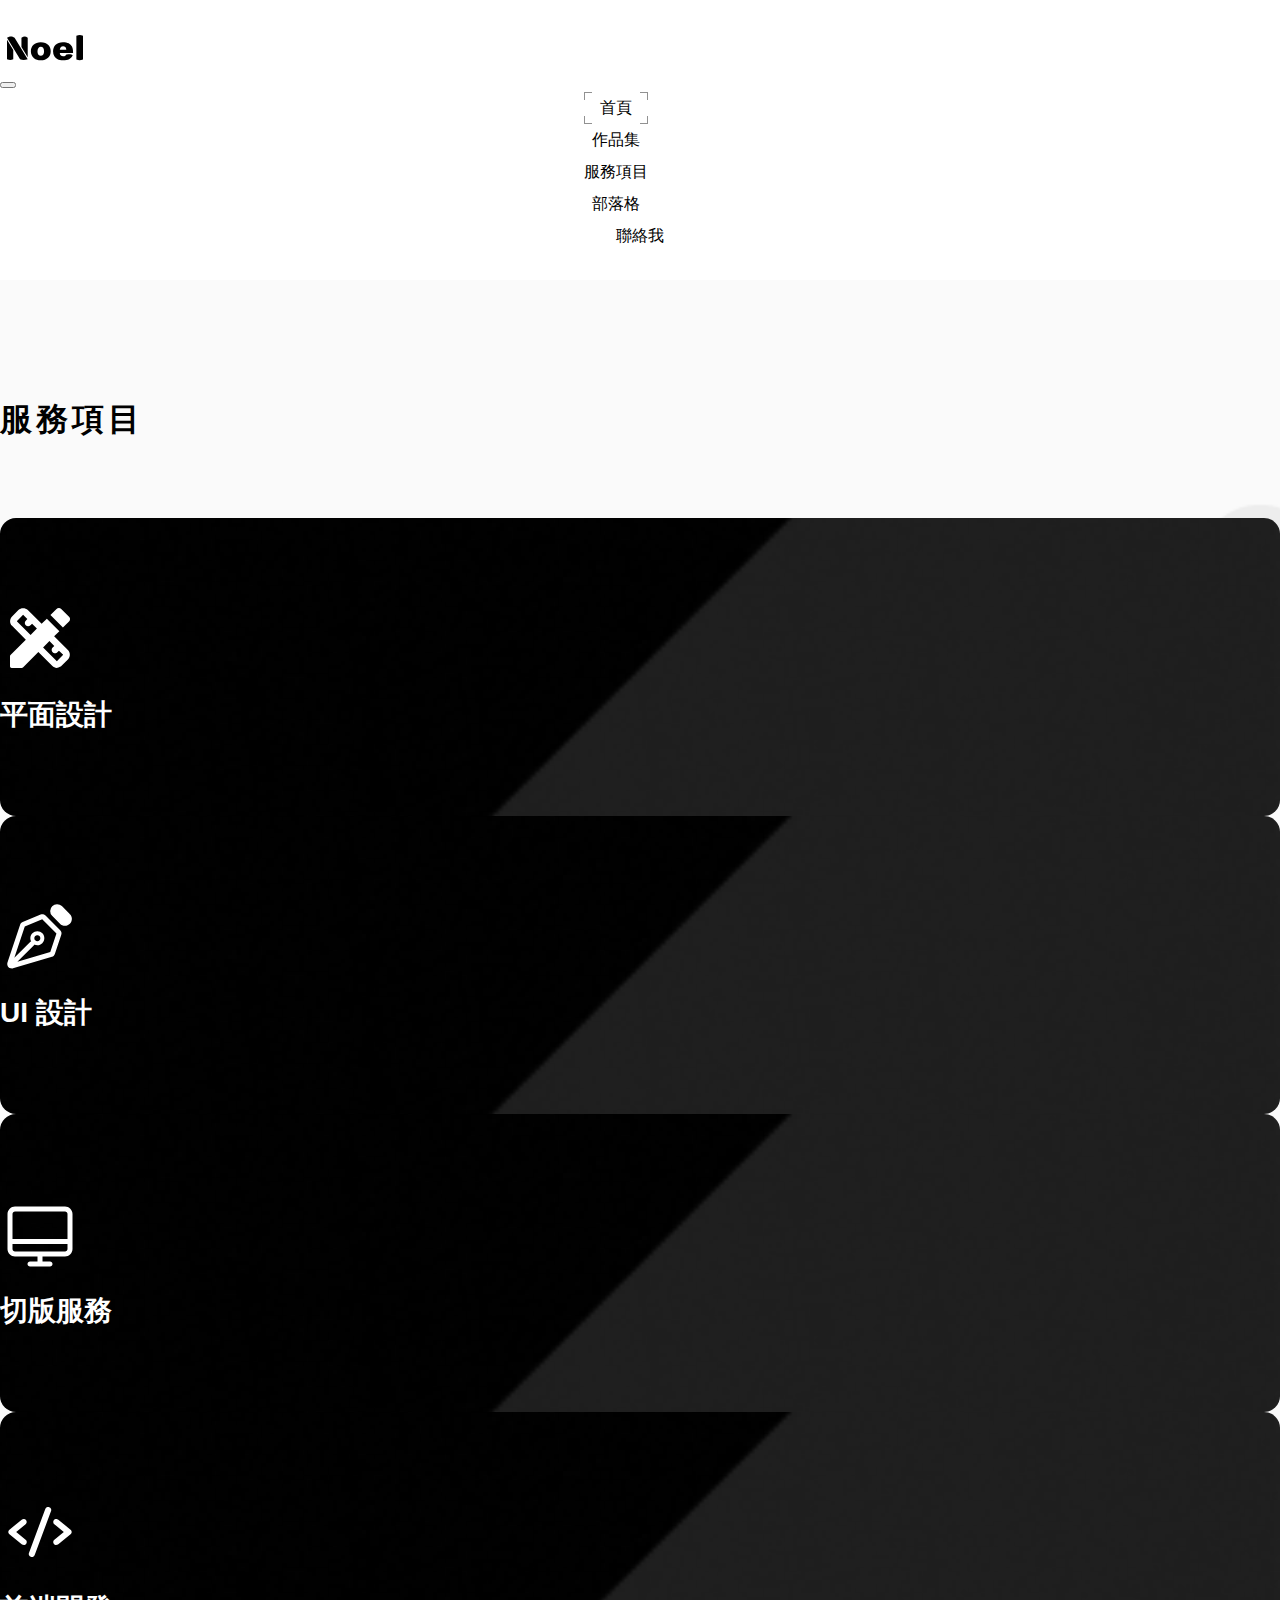
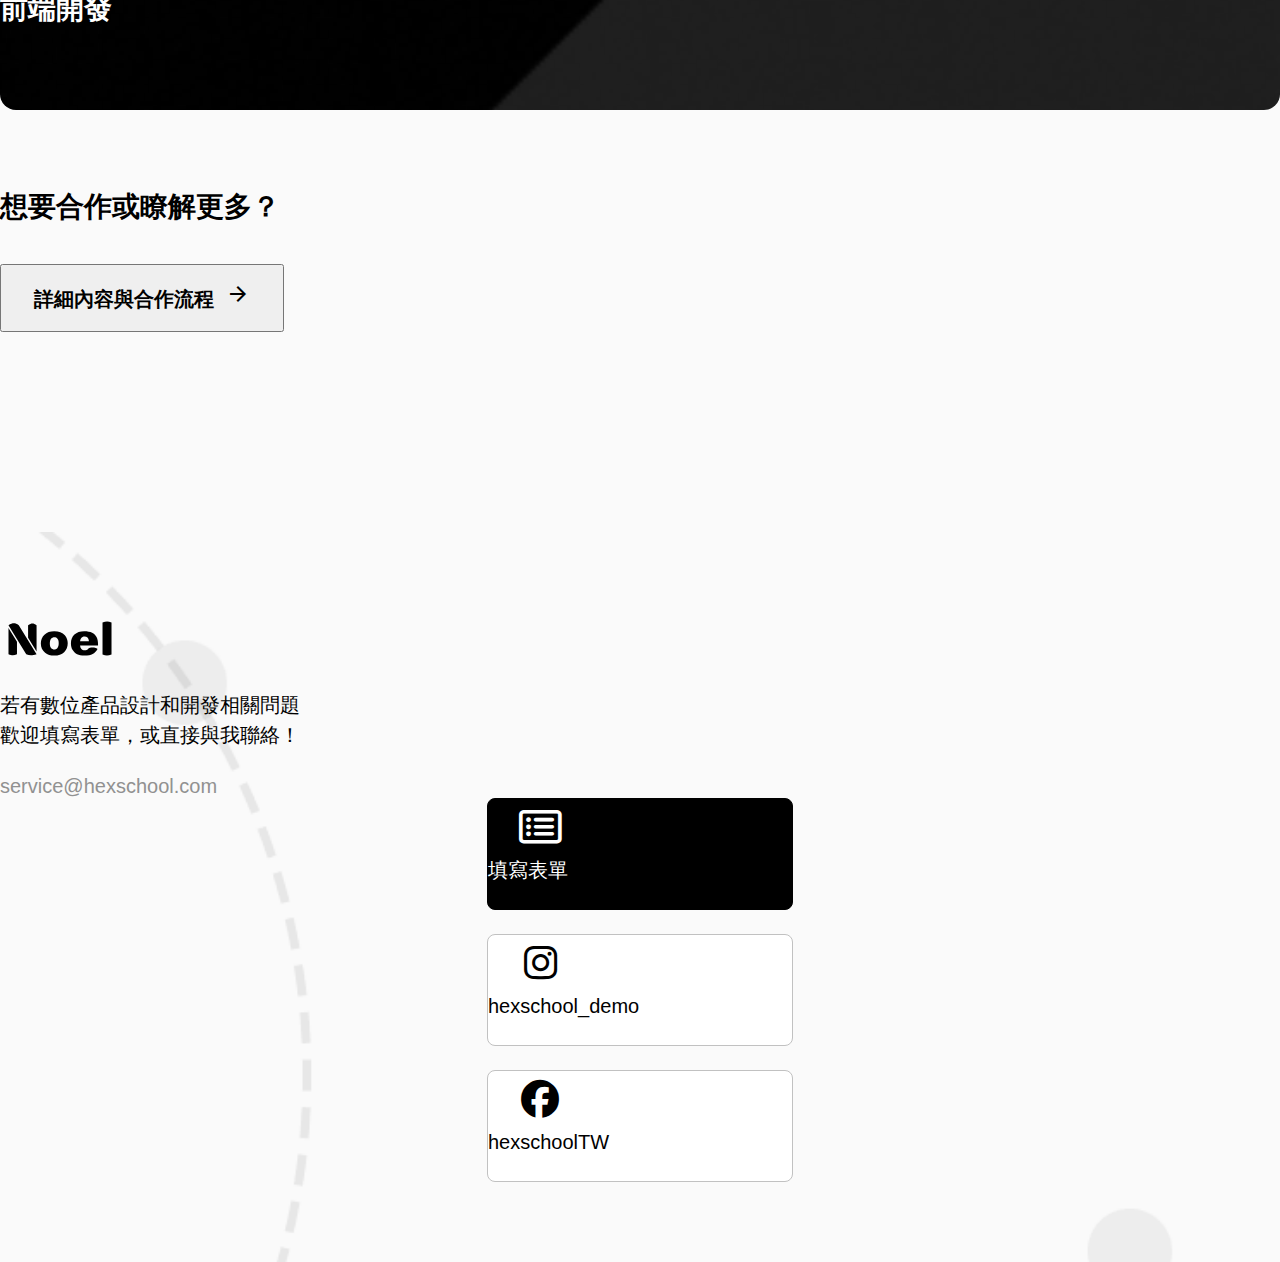
<file: index.html>
<!DOCTYPE html>
<html lang="en">

<head>
    <meta charset="UTF-8">
    <meta name="viewport" content="width=device-width, initial-scale=1.0">
    <title>Document</title>
    <link rel="stylesheet" href="https://cdn.bootcdn.net/ajax/libs/font-awesome/6.5.2/css/all.min.css">
    <link href="https://cdn.jsdelivr.net/npm/bootstrap@5.1.1/dist/css/bootstrap.min.css" rel="stylesheet"
        integrity="sha384-F3w7mX95PdgyTmZZMECAngseQB83DfGTowi0iMjiWaeVhAn4FJkqJByhZMI3AhiU" crossorigin="anonymous">
    <link href="https://fonts.googleapis.com/css2?family=Material+Symbols+Outlined" rel="stylesheet" />
    <link rel="stylesheet" href="./scss/all.css">
</head>

<body>
    <nav class="navbar navbar-expand-lg navbar-light bg-light">
        <div class="container-fluid container">
            <a class="navbar-brand" href="index.html"><img src="./images/logo.svg" alt="logo"></a>
            <button class="navbar-toggler" type="button" data-bs-toggle="collapse" data-bs-target="#navbarNavAltMarkup"
                aria-controls="navbarNavAltMarkup" aria-expanded="false" aria-label="Toggle navigation">
                <span class="navbar-toggler-icon"></span>
                <i class="fa fa-close hidden" style="font-size:24px" id="navbar-close"></i>
            </button>
            <div class="collapse navbar-collapse navbar-collapse-center" id="navbarNavAltMarkup">
                <div class="navbar-nav">
                    <a class="nav-link active" aria-current="page" href="index.html">首頁</a>
                    <a class="nav-link" href="work.html">作品集</a>
                    <a class="nav-link" href="service.html">服務項目</a>
                    <a class="nav-link" href="blog.html">部落格</a>
                    <a class="nav-link" href="#">聯絡我</a>
                </div>
            </div>
        </div>
    </nav>

    <!-- 服務項目 -->
    <div class="container-fluid index-service">
        <div class="container p-120-80">
            <div class="d-flex flex-column align-items-center">
                <h1 class="fz-32-24 mb-24-16 blog mb-80-40">服務項目</h1>
            </div>
            <ul class="row service-list g-4 justify-content-center mb-80-40">
                <li class="col-10 col-lg-3 col-md-6">
                    <div class="service-item border-radius-16 d-flex flex-column align-items-center">
                        <img class="mb-16" src="./images/service/service-item-visual.svg" alt="">
                        <p>平面設計</p>
                    </div>
                </li>
                <li class="col-10 col-lg-3 col-md-6">
                    <div class="service-item border-radius-16 d-flex flex-column align-items-center">
                        <img class="mb-16" src="./images/service/service-item-ui.svg" alt="">
                        <p>UI 設計</p>
                    </div>
                </li>
                <li class="col-10 col-lg-3 col-md-6">
                    <div class="service-item border-radius-16 d-flex flex-column align-items-center">
                        <img class="mb-16" src="./images/service/service-item-html&css.svg" alt="">
                        <p>切版服務</p>
                    </div>
                </li>
                <li class="col-10 col-lg-3 col-md-6">
                    <div class="service-item border-radius-16 d-flex flex-column align-items-center">
                        <img class="mb-16" src="./images/service/service-item-front-end.svg" alt="">
                        <p>前端開發</p>
                    </div>
                </li>
            </ul>
            <div class="mb-80-40 d-flex flex-column align-items-center">
                <h6 class="mb-40-24 fz-28-20">想要合作或瞭解更多？</h6>
                <button type="button" class="btn btn-dark index-service-btn d-flex align-items-center">
                    <span class="mr-8 fz-20-16">詳細內容與合作流程</span>
                    <span class="material-symbols-outlined fz-24">
                        arrow_forward
                    </span>
                </button>
            </div>
        </div>
    </div>

    <div class="container">

    </div>
    <div class="footer">
        <div class="container d-lg-flex justify-content-between align-items-lg-center">
            <div class="d-flex flex-column align-items-center align-items-lg-start">
                <a href="#" class="logo"><img src="./images/logo.svg" alt="logo"></a>
                <p class="mt-24 mb-24 contact-us">若有數位產品設計和開發相關問題
                    歡迎填寫表單，或直接與我聯絡！</p>
                <a href="mailto:abc@gmail.com" class="mail">
                    service@hexschool.com
                </a>
            </div>
            <ul class="icon-list">
                <li>
                    <a href="#" class="d-flex align-items-center">
                        <i class="fa-regular fa-rectangle-list icon"></i>
                        <div class="h5">填寫表單</div>
                    </a>
                </li>
                <li>
                    <a href="#" class="d-flex align-items-center">
                        <i class="fa-brands fa-instagram icon"></i>
                        <div class="h5">hexschool_demo</div>
                    </a>
                </li>
                <li>
                    <a href="#" class="d-flex align-items-center">
                        <i class="fa-brands fa-facebook icon"></i>
                        <div class="h5">hexschoolTW</div>
                    </a>
                </li>
            </ul>
        </div>
    </div>



    <script src="https://cdn.jsdelivr.net/npm/bootstrap@5.1.1/dist/js/bootstrap.bundle.min.js"
        integrity="sha384-/bQdsTh/da6pkI1MST/rWKFNjaCP5gBSY4sEBT38Q/9RBh9AH40zEOg7Hlq2THRZ"
        crossorigin="anonymous"></script>
    <script src="https://ajax.googleapis.com/ajax/libs/jquery/3.7.1/jquery.min.js"></script>
    <script>
        let navbar = document.querySelector('.navbar-toggler')
        let navbar_toggler_icon = document.querySelector('.navbar-toggler-icon')
        navbar.addEventListener("click", function () {
            console.log(navbar_toggler_icon)
            $('.navbar-toggler-icon').toggleClass('hidden');
            $('#navbar-close').toggleClass('hidden');
        });
    </script>
</body>

</html>
</file>
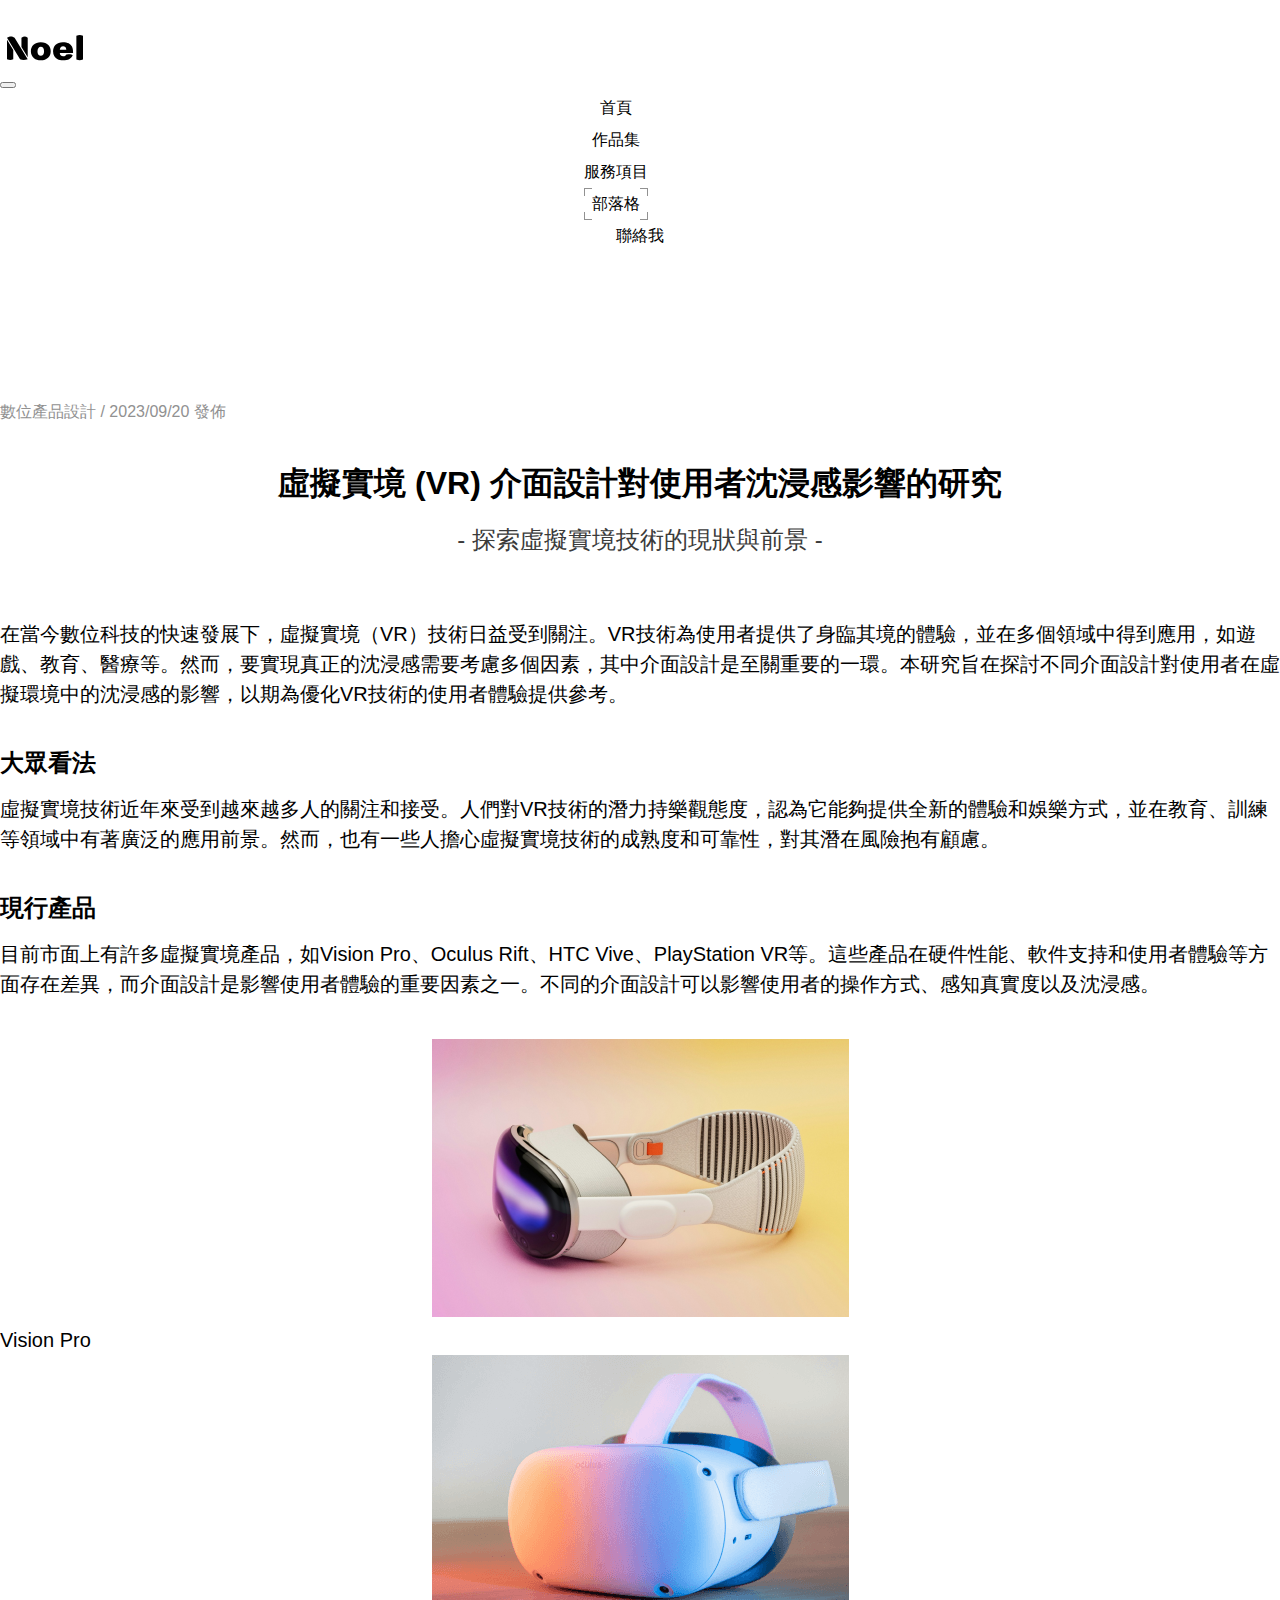
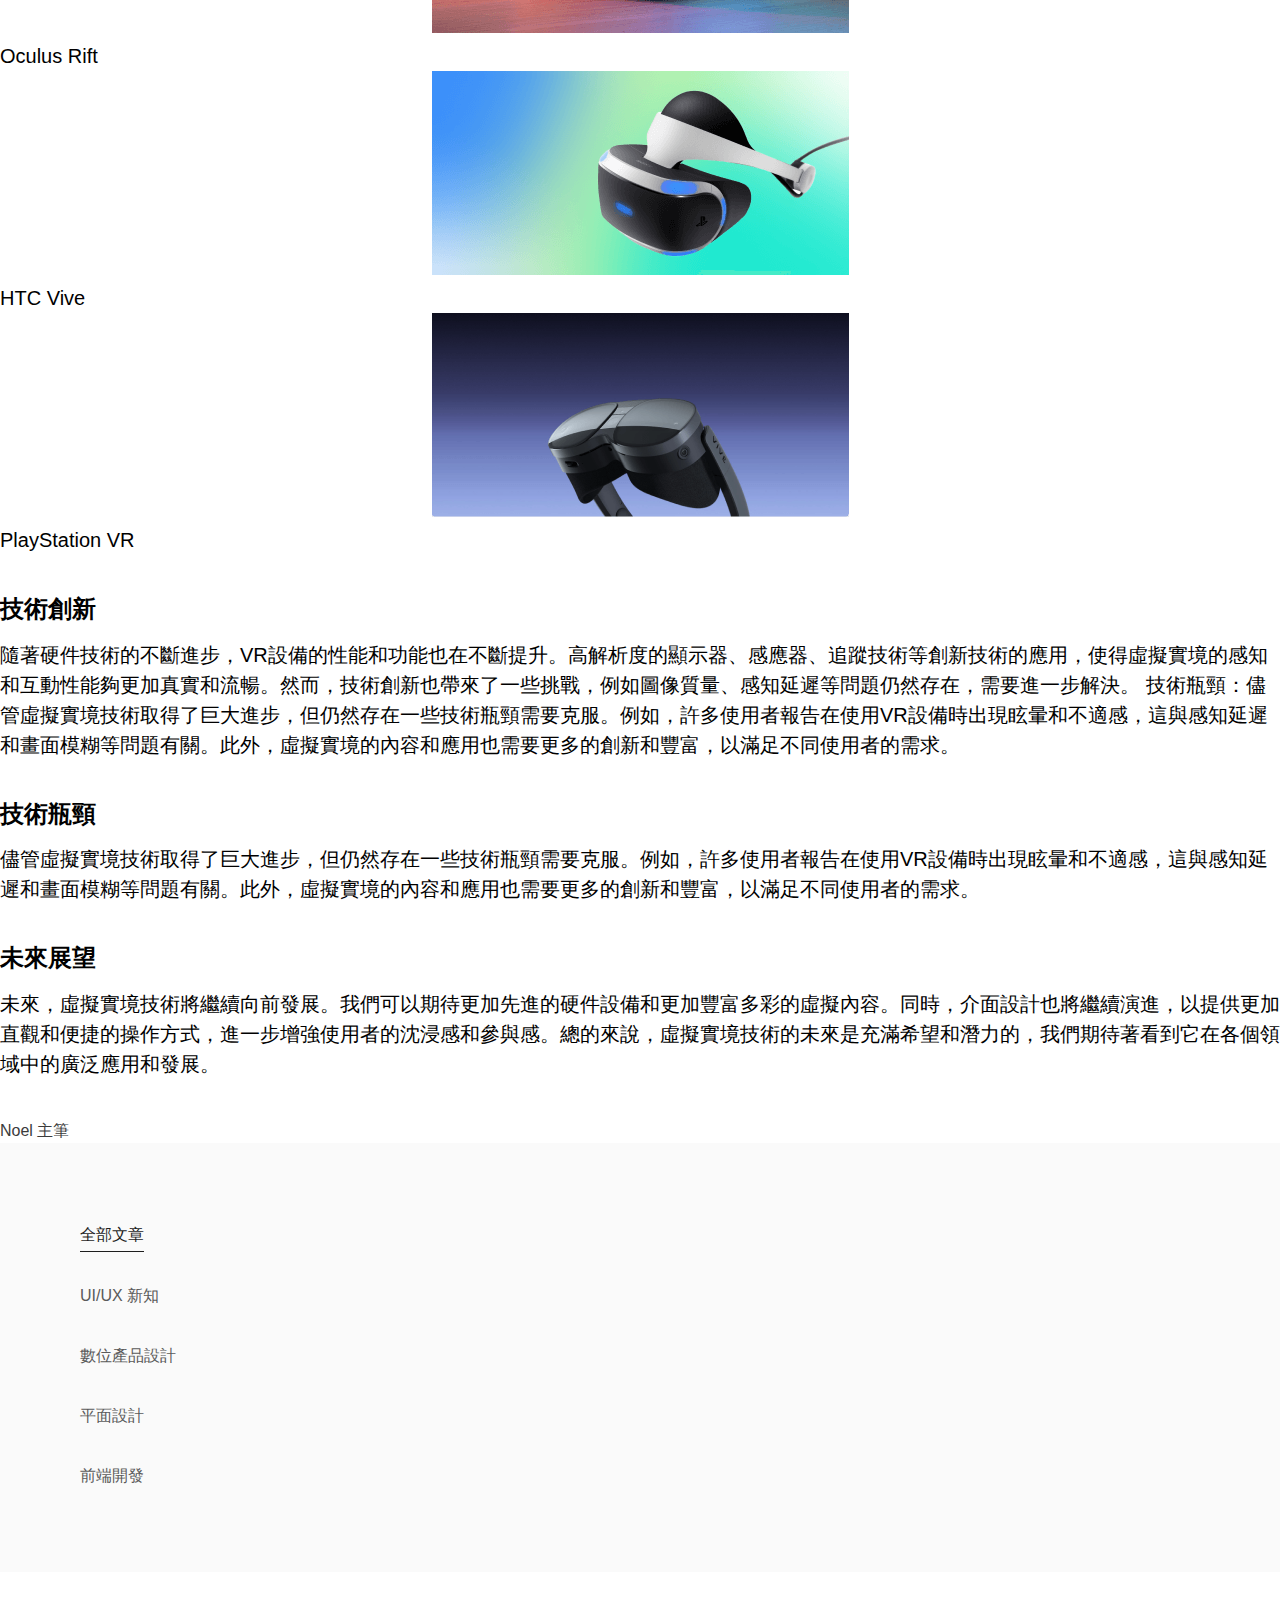
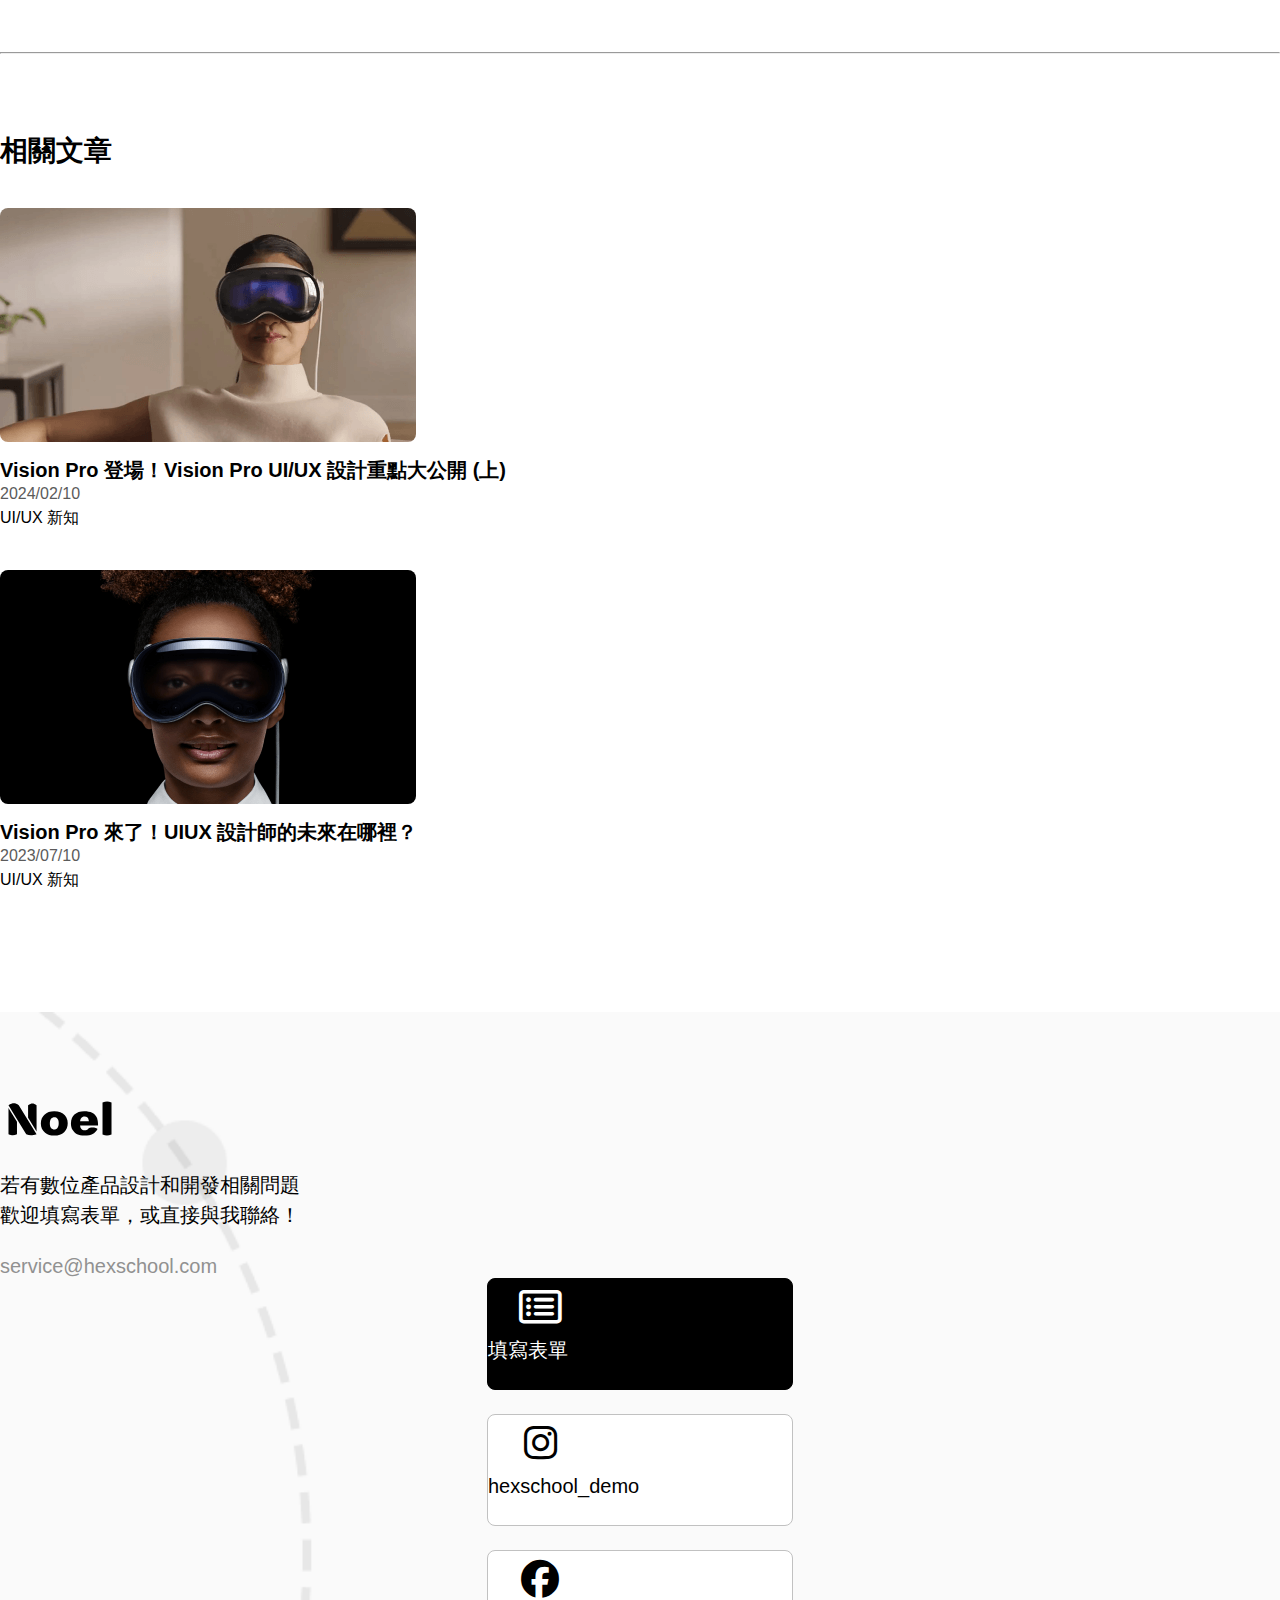
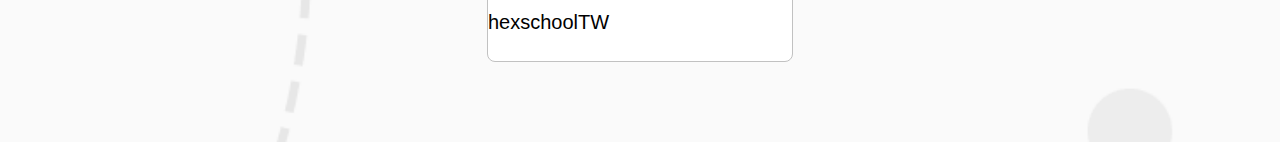
<file: blog-post.html>
<!DOCTYPE html>
<html lang="en">

<head>
    <meta charset="UTF-8">
    <meta name="viewport" content="width=device-width, initial-scale=1.0">
    <title>Document</title>
    <link rel="stylesheet" href="https://cdn.bootcdn.net/ajax/libs/font-awesome/6.5.2/css/all.min.css">
    <link href="https://cdn.jsdelivr.net/npm/bootstrap@5.1.1/dist/css/bootstrap.min.css" rel="stylesheet"
        integrity="sha384-F3w7mX95PdgyTmZZMECAngseQB83DfGTowi0iMjiWaeVhAn4FJkqJByhZMI3AhiU" crossorigin="anonymous">
    <link rel="stylesheet" href="./scss/all.css">
</head>

<body>
    <nav class="navbar navbar-expand-lg navbar-light bg-light">
        <div class="container-fluid container">
            <a class="navbar-brand" href="index.html"><img src="./images/logo.svg" alt="logo"></a>
            <button class="navbar-toggler" type="button" data-bs-toggle="collapse" data-bs-target="#navbarNavAltMarkup"
                aria-controls="navbarNavAltMarkup" aria-expanded="false" aria-label="Toggle navigation">
                <span class="navbar-toggler-icon"></span>
                <i class="fa fa-close hidden" style="font-size:24px" id="navbar-close"></i>
            </button>
            <div class="collapse navbar-collapse navbar-collapse-center" id="navbarNavAltMarkup">
                <div class="navbar-nav">
                    <a class="nav-link" aria-current="page" href="index.html">首頁</a>
                    <a class="nav-link" href="work.html">作品集</a>
                    <a class="nav-link" href="service.html">服務項目</a>
                    <a class="nav-link active" href="blog.html">部落格</a>
                    <a class="nav-link" href="#">聯絡我</a>
                </div>
            </div>
        </div>
    </nav>
    <div class="container p-120-0 overflow-hidden mb-0-80">
        <div class="row d-flex justify-content-between">
            <div class="col-11 col-lg-8 order-2 order-lg-1 m-0-a post-content">
                <div class="post-title">
                    <div class="color-919191 mb-40-16">
                        數位產品設計 / 2023/09/20 發佈
                    </div>
                    <h1 class="mb-24-16">虛擬實境 (VR) 介面設計對使用者沈浸感影響的研究</h1>
                    <h2 class="color-3B3B3B">- 探索虛擬實境技術的現狀與前景 -</h2>
                </div>
                <div class="mb-40-32">
                    <p>
                        在當今數位科技的快速發展下，虛擬實境（VR）技術日益受到關注。VR技術為使用者提供了身臨其境的體驗，並在多個領域中得到應用，如遊戲、教育、醫療等。然而，要實現真正的沈浸感需要考慮多個因素，其中介面設計是至關重要的一環。本研究旨在探討不同介面設計對使用者在虛擬環境中的沈浸感的影響，以期為優化VR技術的使用者體驗提供參考。
                    </p>
                </div>
                <div class="mb-40-32">
                    <h5 class="mb-16 fz-24-20">大眾看法</h5>
                    <p>
                        虛擬實境技術近年來受到越來越多人的關注和接受。人們對VR技術的潛力持樂觀態度，認為它能夠提供全新的體驗和娛樂方式，並在教育、訓練等領域中有著廣泛的應用前景。然而，也有一些人擔心虛擬實境技術的成熟度和可靠性，對其潛在風險抱有顧慮。
                    </p>
                </div>
                <div class="mb-40-32">
                    <h5 class="mb-16 fz-24-20">現行產品</h5>
                    <p>
                        目前市面上有許多虛擬實境產品，如Vision Pro、Oculus Rift、HTC Vive、PlayStation
                        VR等。這些產品在硬件性能、軟件支持和使用者體驗等方面存在差異，而介面設計是影響使用者體驗的重要因素之一。不同的介面設計可以影響使用者的操作方式、感知真實度以及沈浸感。
                    </p>
                </div>
                <div class="mb-40-32">
                    <ul class="row gy-4">
                        <li class="col-12 col-lg-6">
                            <img class="mb-8 m-0-a" src="./images/post/vision-pro.png" alt="vision-pro">
                            <p class="text-center">Vision Pro</p>
                        </li>
                        <li class="col-12 col-lg-6">
                            <img class="mb-8 m-0-a" src="./images/post/oculus-rift.png" alt="oculus-rift">
                            <p class="text-center">Oculus Rift</p>
                        </li>
                        <li class="col-12 col-lg-6">
                            <img class="mb-8 m-0-a" src="./images/post/htc-vive.png" alt="htc-vive">
                            <p class="text-center">HTC Vive</p>
                        </li>
                        <li class="col-12 col-lg-6">
                            <img class="mb-8 m-0-a" src="./images/post/playstation-vr.png" alt="playstation-vr">
                            <p class="text-center">PlayStation VR</p>
                        </li>
                    </ul>
                </div>
                <div class="mb-40-32">
                    <h5 class="mb-16 fz-24-20">技術創新</h5>
                    <p>
                        隨著硬件技術的不斷進步，VR設備的性能和功能也在不斷提升。高解析度的顯示器、感應器、追蹤技術等創新技術的應用，使得虛擬實境的感知和互動性能夠更加真實和流暢。然而，技術創新也帶來了一些挑戰，例如圖像質量、感知延遲等問題仍然存在，需要進一步解決。
                        技術瓶頸：儘管虛擬實境技術取得了巨大進步，但仍然存在一些技術瓶頸需要克服。例如，許多使用者報告在使用VR設備時出現眩暈和不適感，這與感知延遲和畫面模糊等問題有關。此外，虛擬實境的內容和應用也需要更多的創新和豐富，以滿足不同使用者的需求。
                    </p>
                </div>
                <div class="mb-40-32">
                    <h5 class="mb-16 fz-24-20">技術瓶頸</h5>
                    <p>
                        儘管虛擬實境技術取得了巨大進步，但仍然存在一些技術瓶頸需要克服。例如，許多使用者報告在使用VR設備時出現眩暈和不適感，這與感知延遲和畫面模糊等問題有關。此外，虛擬實境的內容和應用也需要更多的創新和豐富，以滿足不同使用者的需求。
                    </p>
                </div>
                <div class="mb-40-32">
                    <h5 class="mb-16 fz-24-20">未來展望</h5>
                    <p>
                        未來，虛擬實境技術將繼續向前發展。我們可以期待更加先進的硬件設備和更加豐富多彩的虛擬內容。同時，介面設計也將繼續演進，以提供更加直觀和便捷的操作方式，進一步增強使用者的沈浸感和參與感。總的來說，虛擬實境技術的未來是充滿希望和潛力的，我們期待著看到它在各個領域中的廣泛應用和發展。
                    </p>
                </div>

                <div class="color-3B3B3B">Noel 主筆</div>

            </div>
            <ul class="blog-menu col-12 col-lg-3 order-1 order-lg-2 d-flex flex-lg-column mb-0-40">
                <li><a href="#" class="here">全部文章</a></li>
                <li><a href="#">UI/UX 新知</a></li>
                <li><a href="#">數位產品設計</a></li>
                <li><a href="#">平面設計</a></li>
                <li><a href="#">前端開發</a></li>
            </ul>
        </div>

        <center>
            <hr class="m-80-40 post m-0-a" />
        </center>

        <!-- 相關文章 -->
        <div class="post m-0-a">
            <h3 class="fz-28-24 mb-40 related-post">相關文章</h3>
            <ul class="row related-post-list">
                <li class="col-12 col-lg-4 col-sm-6">
                    <a href="#">
                        <div class="mb-16"><img src="./images/blog/article-image1.png" alt="#" class="border-radius-8">
                        </div>
                        <div class="row gy-3">
                            <h4 class="fz-20 fw-lg-700 order-2 order-lg-1 col-12">Vision Pro 登場！Vision Pro UI/UX 設計重點大公開
                                (上)</h4>
                            <div
                                class="d-flex flex-lg-row-reverse align-items-center justify-content-between order-1 order-lg-2 col-12">
                                <p class="color-5B5B5B fz-16 mr-16">2024/02/10</p>
                                <span class="badge rounded-pill bg-light text-dark fz-16">UI/UX 新知</span>
                            </div>
                        </div>
                    </a>
                </li>
                <li class="col-12 col-lg-4 col-sm-6">
                    <a href="#">
                        <div class="mb-16"><img src="./images/blog/article-image7.png" alt="#" class="border-radius-8">
                        </div>
                        <div class="row gy-3">
                            <h4 class="fz-20 fw-lg-700 order-2 order-lg-1 col-12">Vision Pro 來了！UIUX 設計師的未來在哪裡？</h4>
                            <div
                                class="d-flex flex-lg-row-reverse align-items-center justify-content-between order-1 order-lg-2 col-12">
                                <p class="color-5B5B5B fz-16 mr-16">2023/07/10</p>
                                <span class="badge rounded-pill bg-light text-dark fz-16">UI/UX 新知</span>
                            </div>
                        </div>
                    </a>
                </li>
            </ul>
        </div>
    </div>
    <div class="footer">
        <div class="container d-lg-flex justify-content-between align-items-lg-center">
            <div class="d-flex flex-column align-items-center align-items-lg-start">
                <a href="#" class="logo"><img src="./images/logo.svg" alt="logo"></a>
                <p class="mt-24 mb-24 contact-us">若有數位產品設計和開發相關問題
                    歡迎填寫表單，或直接與我聯絡！</p>
                <a href="mailto:abc@gmail.com" class="mail">
                    service@hexschool.com
                </a>
            </div>
            <ul class="icon-list">
                <li>
                    <a href="#" class="d-flex align-items-center">
                        <i class="fa-regular fa-rectangle-list icon"></i>
                        <div class="h5">填寫表單</div>
                    </a>
                </li>
                <li>
                    <a href="#" class="d-flex align-items-center">
                        <i class="fa-brands fa-instagram icon"></i>
                        <div class="h5">hexschool_demo</div>
                    </a>
                </li>
                <li>
                    <a href="#" class="d-flex align-items-center">
                        <i class="fa-brands fa-facebook icon"></i>
                        <div class="h5">hexschoolTW</div>
                    </a>
                </li>
            </ul>
        </div>
    </div>



    <script src="https://cdn.jsdelivr.net/npm/bootstrap@5.1.1/dist/js/bootstrap.bundle.min.js"
        integrity="sha384-/bQdsTh/da6pkI1MST/rWKFNjaCP5gBSY4sEBT38Q/9RBh9AH40zEOg7Hlq2THRZ"
        crossorigin="anonymous"></script>
    <script src="https://ajax.googleapis.com/ajax/libs/jquery/3.7.1/jquery.min.js"></script>
    <script>
        let navbar = document.querySelector('.navbar-toggler')
        let navbar_toggler_icon = document.querySelector('.navbar-toggler-icon')
        navbar.addEventListener("click", function () {
            console.log(navbar_toggler_icon)
            $('.navbar-toggler-icon').toggleClass('hidden');
            $('#navbar-close').toggleClass('hidden');
        });
    </script>
</body>

</html>
</file>
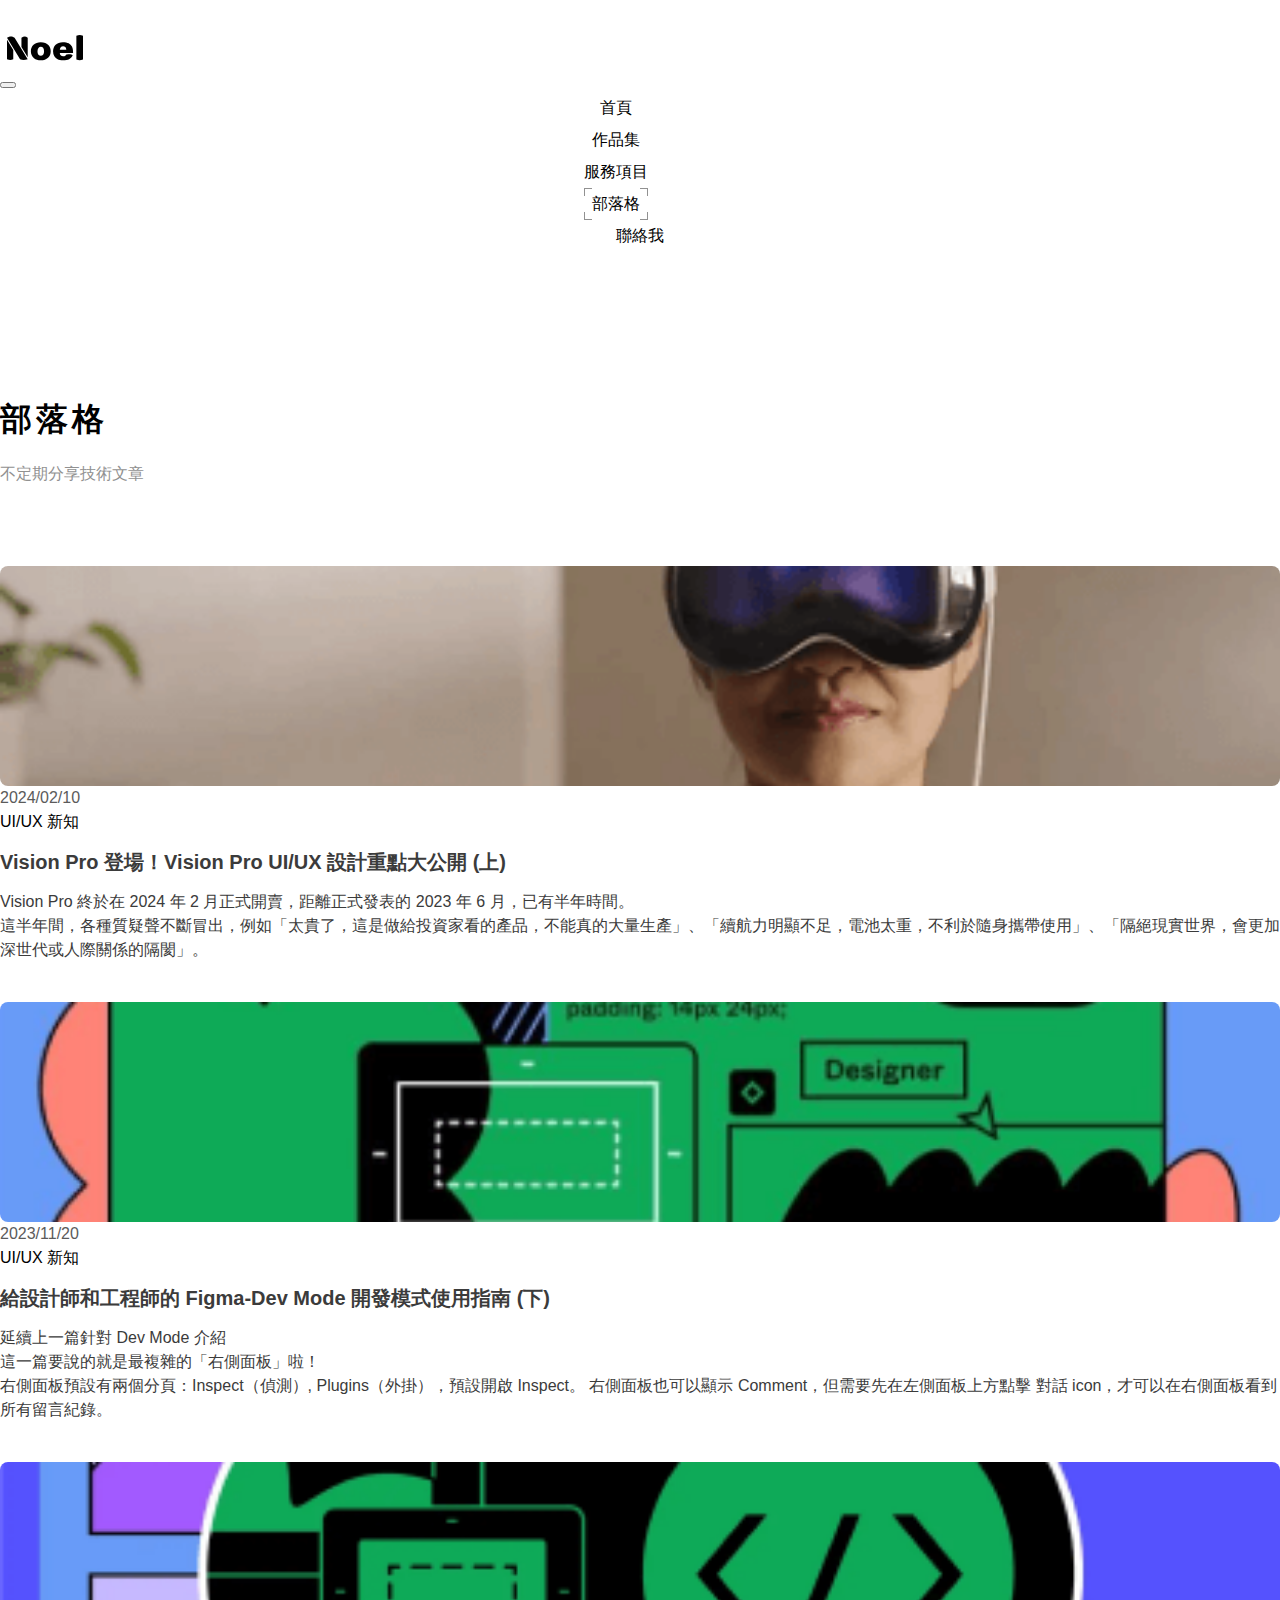
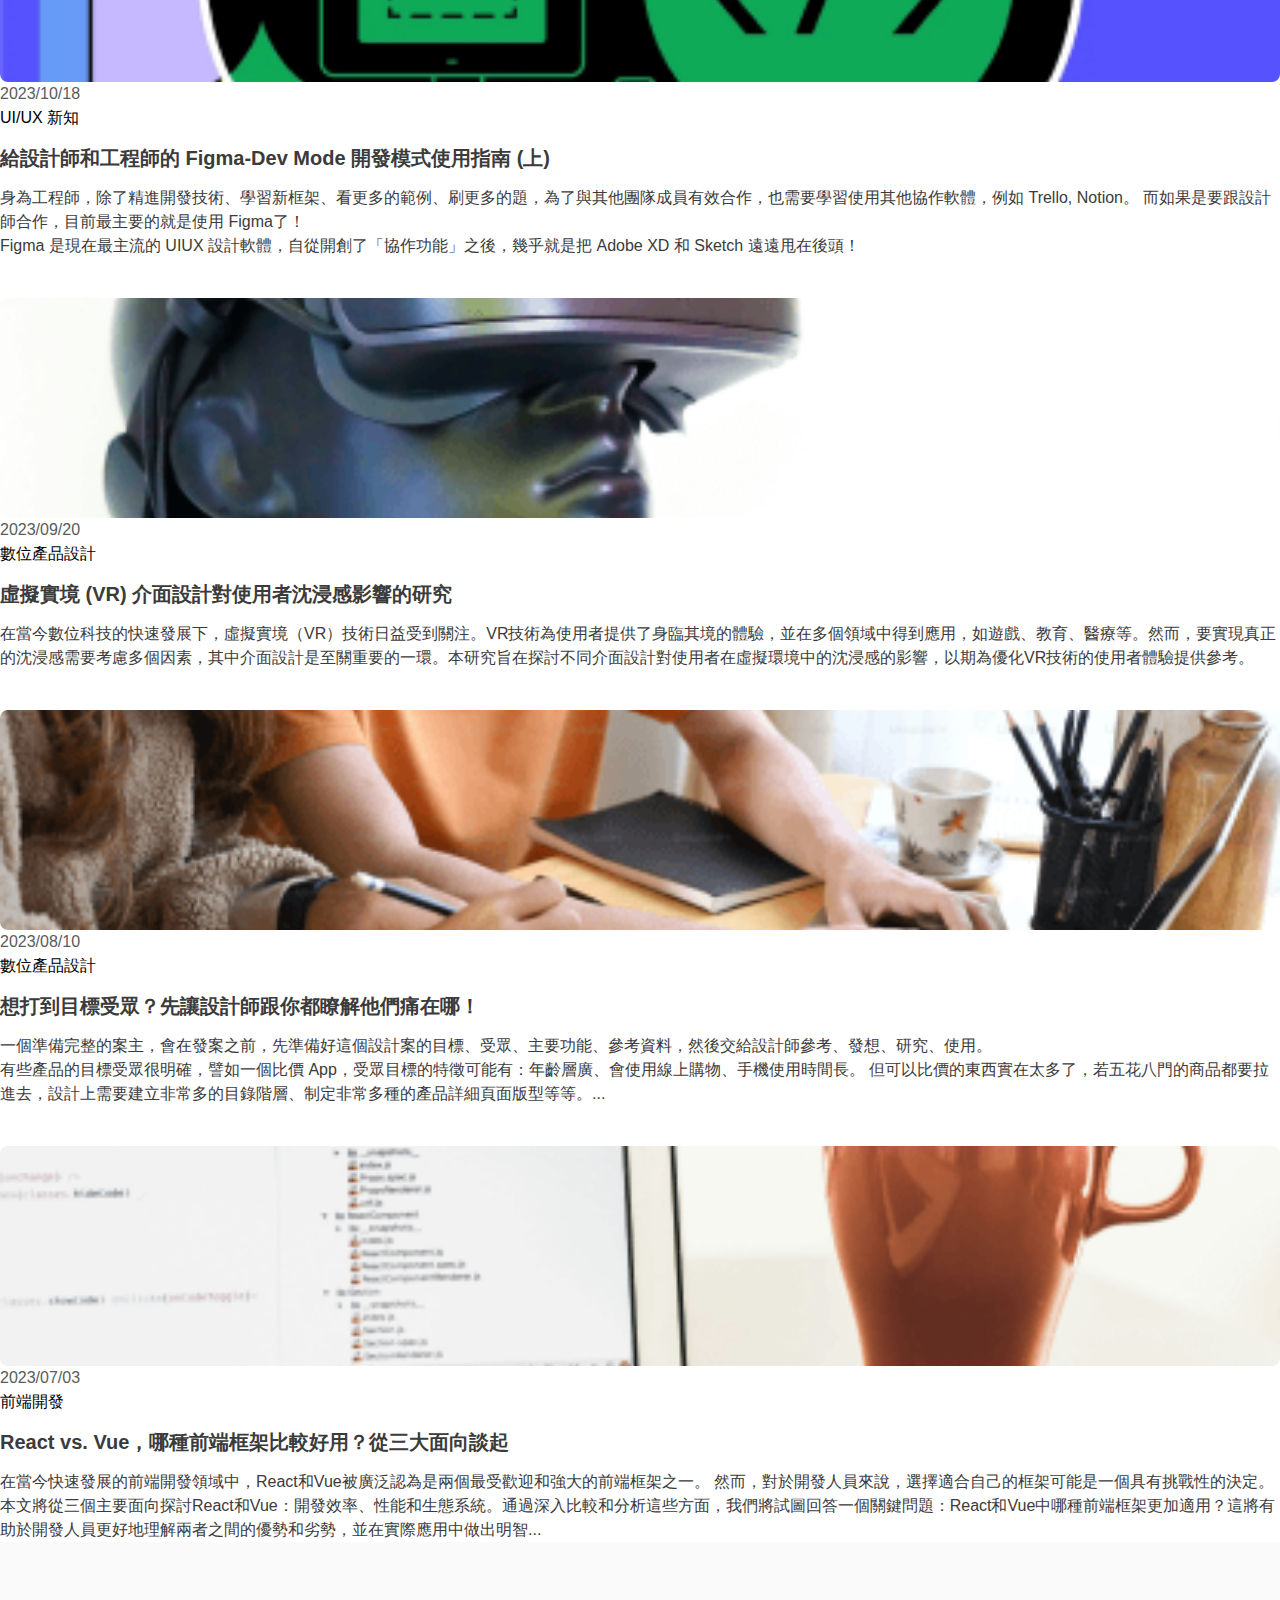
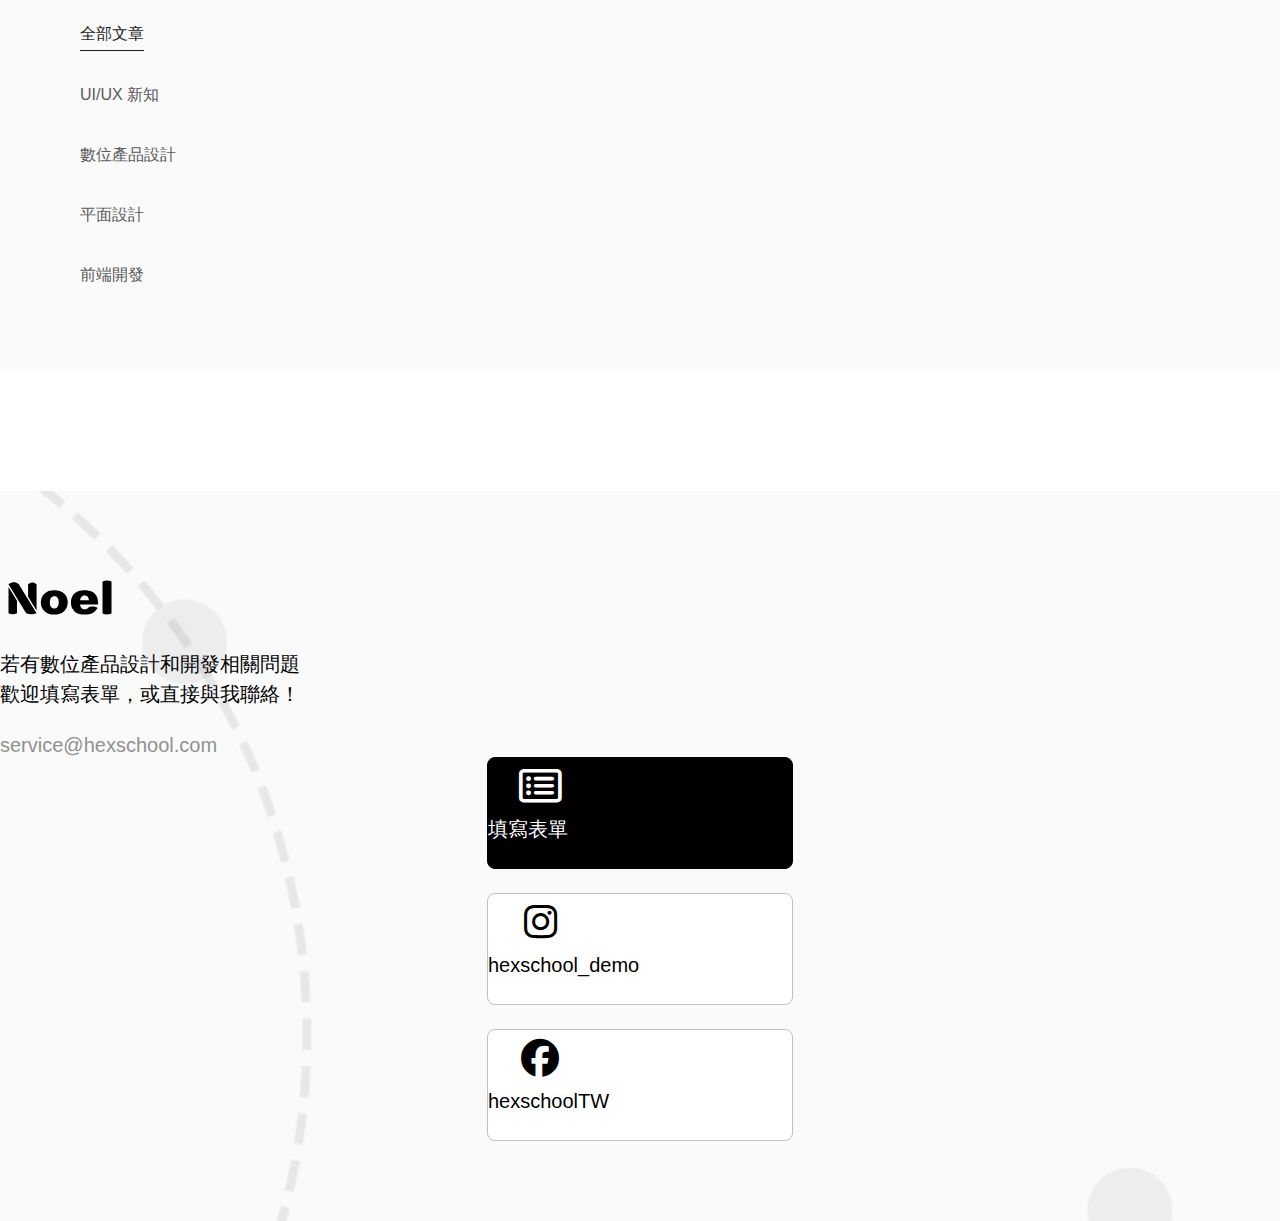
<file: blog.html>
<!DOCTYPE html>
<html lang="en">

<head>
    <meta charset="UTF-8">
    <meta name="viewport" content="width=device-width, initial-scale=1.0">
    <title>Document</title>
    <link rel="stylesheet" href="https://cdn.bootcdn.net/ajax/libs/font-awesome/6.5.2/css/all.min.css">
    <link href="https://cdn.jsdelivr.net/npm/bootstrap@5.1.1/dist/css/bootstrap.min.css" rel="stylesheet"
        integrity="sha384-F3w7mX95PdgyTmZZMECAngseQB83DfGTowi0iMjiWaeVhAn4FJkqJByhZMI3AhiU" crossorigin="anonymous">
    <link rel="stylesheet" href="./scss/all.css">
</head>

<body>
    <nav class="navbar navbar-expand-lg navbar-light bg-light">
        <div class="container-fluid container">
            <a class="navbar-brand" href="index.html"><img src="./images/logo.svg" alt="logo"></a>
            <button class="navbar-toggler" type="button" data-bs-toggle="collapse" data-bs-target="#navbarNavAltMarkup"
                aria-controls="navbarNavAltMarkup" aria-expanded="false" aria-label="Toggle navigation">
                <span class="navbar-toggler-icon"></span>
                <i class="fa fa-close hidden" style="font-size:24px" id="navbar-close"></i>
            </button>
            <div class="collapse navbar-collapse navbar-collapse-center" id="navbarNavAltMarkup">
                <div class="navbar-nav">
                    <a class="nav-link" aria-current="page" href="index.html">首頁</a>
                    <a class="nav-link" href="work.html">作品集</a>
                    <a class="nav-link" href="service.html">服務項目</a>
                    <a class="nav-link active" href="blog.html">部落格</a>
                    <a class="nav-link" href="#">聯絡我</a>
                </div>
            </div>
        </div>
    </nav>
    <div class="container p-120-80 blog-container">
        <div class="blog-title mb-80-40 d-flex flex-column align-items-center">
            <h1 class="fz-32-24 mb-24-16 blog">部落格</h1>
            <p class="color-919191 fz-16">不定期分享技術文章</p>
        </div>
        <div class="blog-content row">
            <ul class="blog-list col-10 col-lg-9 order-2 order-lg-1">
                <li class="border-radius-8">
                    <a href="blog-post.html" class="d-flex row">
                        <div class="col-12 col-lg-4 mb-0-12">
                            <img class="blog-img border-radius-8" src="./images/blog/article-image1.png"
                                alt="article-image1">
                        </div>
                        <div class="col-12 col-lg-8">
                            <div
                                class="d-flex align-items-center mb-16 justify-content-between justify-content-lg-start">
                                <p class="color-5B5B5B fz-16 mr-16">2024/02/10</p>
                                <span class="badge rounded-pill bg-light text-dark fz-16">UI/UX 新知</span>
                            </div>
                            <h3 class="fz-20 color-3B3B3B mb-16-12">Vision Pro 登場！Vision Pro UI/UX 設計重點大公開 (上)</h3>
                            <p class="fz-16 color-3B3B3B blog-text">Vision Pro 終於在 2024 年 2 月正式開賣，距離正式發表的 2023 年 6
                                月，已有半年時間。<br>
                                這半年間，各種質疑聲不斷冒出，例如「太貴了，這是做給投資家看的產品，不能真的大量生產」、「續航力明顯不足，電池太重，不利於隨身攜帶使用」、「隔絕現實世界，會更加深世代或人際關係的隔閡」。
                            </p>
                        </div>
                    </a>
                </li>
                <li class="border-radius-8">
                    <a href="#" class="d-flex row">
                        <div class="col-12 col-lg-4 mb-0-12">
                            <img class="blog-img border-radius-8" src="./images/blog/article-image2.png"
                                alt="article-image1">
                        </div>
                        <div class="col-12 col-lg-8">
                            <div
                                class="d-flex align-items-center mb-16 justify-content-between justify-content-lg-start">
                                <p class="color-5B5B5B fz-16 mr-16">2023/11/20</p>
                                <span class="badge rounded-pill bg-light text-dark fz-16">UI/UX 新知</span>
                            </div>
                            <h3 class="fz-20 color-3B3B3B mb-16-12">給設計師和工程師的 Figma-Dev Mode 開發模式使用指南 (下)</h3>
                            <p class="fz-16 color-3B3B3B blog-text">延續上一篇針對 Dev Mode 介紹<br>
                                這一篇要說的就是最複雜的「右側面板」啦！<br>
                                右側面板預設有兩個分頁：Inspect（偵測）, Plugins（外掛），預設開啟 Inspect。 右側面板也可以顯示 Comment，但需要先在左側面板上方點擊 對話
                                icon，才可以在右側面板看到所有留言紀錄。
                            </p>
                        </div>
                    </a>
                </li>
                <li class="border-radius-8">
                    <a href="#" class="d-flex row">
                        <div class="col-12 col-lg-4 mb-0-12">
                            <img class="blog-img border-radius-8" src="./images/blog/article-image3.png"
                                alt="article-image1">
                        </div>
                        <div class="col-12 col-lg-8">
                            <div
                                class="d-flex align-items-center mb-16 justify-content-between justify-content-lg-start">
                                <p class="color-5B5B5B fz-16 mr-16">2023/10/18</p>
                                <span class="badge rounded-pill bg-light text-dark fz-16">UI/UX 新知</span>
                            </div>
                            <h3 class="fz-20 color-3B3B3B mb-16-12">給設計師和工程師的 Figma-Dev Mode 開發模式使用指南 (上)</h3>
                            <p class="fz-16 color-3B3B3B blog-text">
                                身為工程師，除了精進開發技術、學習新框架、看更多的範例、刷更多的題，為了與其他團隊成員有效合作，也需要學習使用其他協作軟體，例如 Trello, Notion。
                                而如果是要跟設計師合作，目前最主要的就是使用 Figma了！<br>
                                Figma 是現在最主流的 UIUX 設計軟體，自從開創了「協作功能」之後，幾乎就是把 Adobe XD 和 Sketch 遠遠甩在後頭！
                            </p>
                        </div>
                    </a>
                </li>
                <li class="border-radius-8">
                    <a href="#" class="d-flex row">
                        <div class="col-12 col-lg-4 mb-0-12">
                            <img class="blog-img border-radius-8" src="./images/blog/article-image4.png"
                                alt="article-image1">
                        </div>
                        <div class="col-12 col-lg-8">
                            <div
                                class="d-flex align-items-center mb-16 justify-content-between justify-content-lg-start">
                                <p class="color-5B5B5B fz-16 mr-16">2023/09/20</p>
                                <span class="badge rounded-pill bg-light text-dark fz-16">數位產品設計</span>
                            </div>
                            <h3 class="fz-20 color-3B3B3B mb-16-12">虛擬實境 (VR) 介面設計對使用者沈浸感影響的研究</h3>
                            <p class="fz-16 color-3B3B3B blog-text">
                                在當今數位科技的快速發展下，虛擬實境（VR）技術日益受到關注。VR技術為使用者提供了身臨其境的體驗，並在多個領域中得到應用，如遊戲、教育、醫療等。然而，要實現真正的沈浸感需要考慮多個因素，其中介面設計是至關重要的一環。本研究旨在探討不同介面設計對使用者在虛擬環境中的沈浸感的影響，以期為優化VR技術的使用者體驗提供參考。
                            </p>
                        </div>
                    </a>
                </li>
                <li class="border-radius-8">
                    <a href="#" class="d-flex row">
                        <div class="col-12 col-lg-4 mb-0-12">
                            <img class="blog-img border-radius-8" src="./images/blog/article-image5.png"
                                alt="article-image1">
                        </div>
                        <div class="col-12 col-lg-8">
                            <div
                                class="d-flex align-items-center mb-16 justify-content-between justify-content-lg-start">
                                <p class="color-5B5B5B fz-16 mr-16">2023/08/10</p>
                                <span class="badge rounded-pill bg-light text-dark fz-16">數位產品設計</span>
                            </div>
                            <h3 class="fz-20 color-3B3B3B mb-16-12">想打到目標受眾？先讓設計師跟你都瞭解他們痛在哪！</h3>
                            <p class="fz-16 color-3B3B3B blog-text">
                                一個準備完整的案主，會在發案之前，先準備好這個設計案的目標、受眾、主要功能、參考資料，然後交給設計師參考、發想、研究、使用。<br>
                                有些產品的目標受眾很明確，譬如一個比價 App，受眾目標的特徵可能有：年齡層廣、會使用線上購物、手機使用時間長。
                                但可以比價的東西實在太多了，若五花八門的商品都要拉進去，設計上需要建立非常多的目錄階層、制定非常多種的產品詳細頁面版型等等。...
                            </p>
                        </div>
                    </a>
                </li>
                <li class="border-radius-8">
                    <a href="#" class="d-flex row">
                        <div class="col-12 col-lg-4 mb-0-12">
                            <img class="blog-img border-radius-8" src="./images/blog/article-image6.png"
                                alt="article-image1">
                        </div>
                        <div class="col-12 col-lg-8">
                            <div
                                class="d-flex align-items-center mb-16 justify-content-between justify-content-lg-start">
                                <p class="color-5B5B5B fz-16 mr-16">2023/07/03</p>
                                <span class="badge rounded-pill bg-light text-dark fz-16">前端開發</span>
                            </div>
                            <h3 class="fz-20 color-3B3B3B mb-16-12">React vs. Vue，哪種前端框架比較好用？從三大面向談起</h3>
                            <p class="fz-16 color-3B3B3B blog-text">在當今快速發展的前端開發領域中，React和Vue被廣泛認為是兩個最受歡迎和強大的前端框架之一。
                                然而，對於開發人員來說，選擇適合自己的框架可能是一個具有挑戰性的決定。
                                本文將從三個主要面向探討React和Vue：開發效率、性能和生態系統。通過深入比較和分析這些方面，我們將試圖回答一個關鍵問題：React和Vue中哪種前端框架更加適用？這將有助於開發人員更好地理解兩者之間的優勢和劣勢，並在實際應用中做出明智...
                            </p>
                        </div>
                    </a>
                </li>
            </ul>
            <ul class="blog-menu col-12 col-lg-3 order-1 order-lg-2 d-flex flex-lg-column mb-0-40">
                <li><a href="#" class="here">全部文章</a></li>
                <li><a href="#">UI/UX 新知</a></li>
                <li><a href="#">數位產品設計</a></li>
                <li><a href="#">平面設計</a></li>
                <li><a href="#">前端開發</a></li>
            </ul>
        </div>

    </div>
    <div class="footer">
        <div class="container d-lg-flex justify-content-between align-items-lg-center">
            <div class="d-flex flex-column align-items-center align-items-lg-start">
                <a href="#" class="logo"><img src="./images/logo.svg" alt="logo"></a>
                <p class="mt-24 mb-24 contact-us">若有數位產品設計和開發相關問題
                    歡迎填寫表單，或直接與我聯絡！</p>
                <a href="mailto:abc@gmail.com" class="mail">
                    service@hexschool.com
                </a>
            </div>
            <ul class="icon-list">
                <li>
                    <a href="#" class="d-flex align-items-center">
                        <i class="fa-regular fa-rectangle-list icon"></i>
                        <div class="h5">填寫表單</div>
                    </a>
                </li>
                <li>
                    <a href="#" class="d-flex align-items-center">
                        <i class="fa-brands fa-instagram icon"></i>
                        <div class="h5">hexschool_demo</div>
                    </a>
                </li>
                <li>
                    <a href="#" class="d-flex align-items-center">
                        <i class="fa-brands fa-facebook icon"></i>
                        <div class="h5">hexschoolTW</div>
                    </a>
                </li>
            </ul>
        </div>
    </div>



    <script src="https://cdn.jsdelivr.net/npm/bootstrap@5.1.1/dist/js/bootstrap.bundle.min.js"
        integrity="sha384-/bQdsTh/da6pkI1MST/rWKFNjaCP5gBSY4sEBT38Q/9RBh9AH40zEOg7Hlq2THRZ"
        crossorigin="anonymous"></script>
    <script src="https://ajax.googleapis.com/ajax/libs/jquery/3.7.1/jquery.min.js"></script>
    <script>
        let navbar = document.querySelector('.navbar-toggler')
        let navbar_toggler_icon = document.querySelector('.navbar-toggler-icon')
        navbar.addEventListener("click", function () {
            console.log(navbar_toggler_icon)
            $('.navbar-toggler-icon').toggleClass('hidden');
            $('#navbar-close').toggleClass('hidden');
        });
    </script>
</body>

</html>
</file>
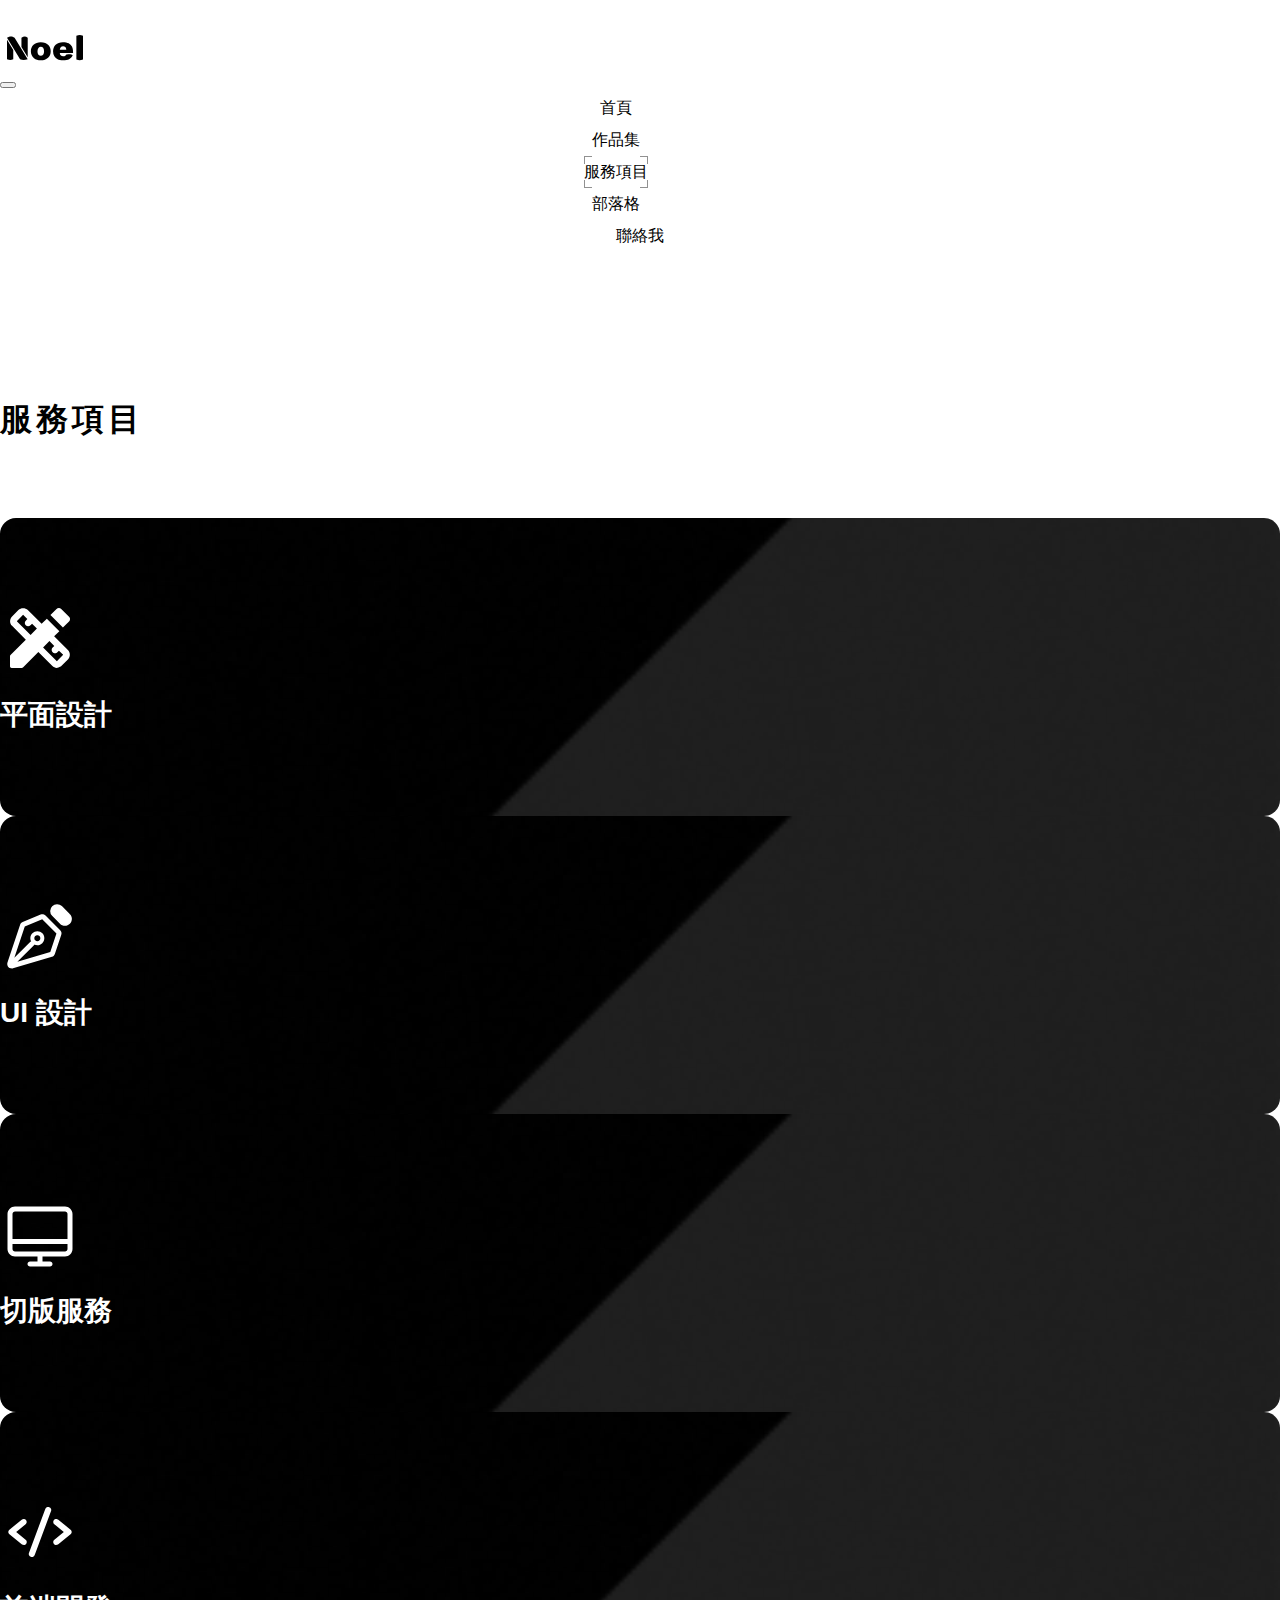
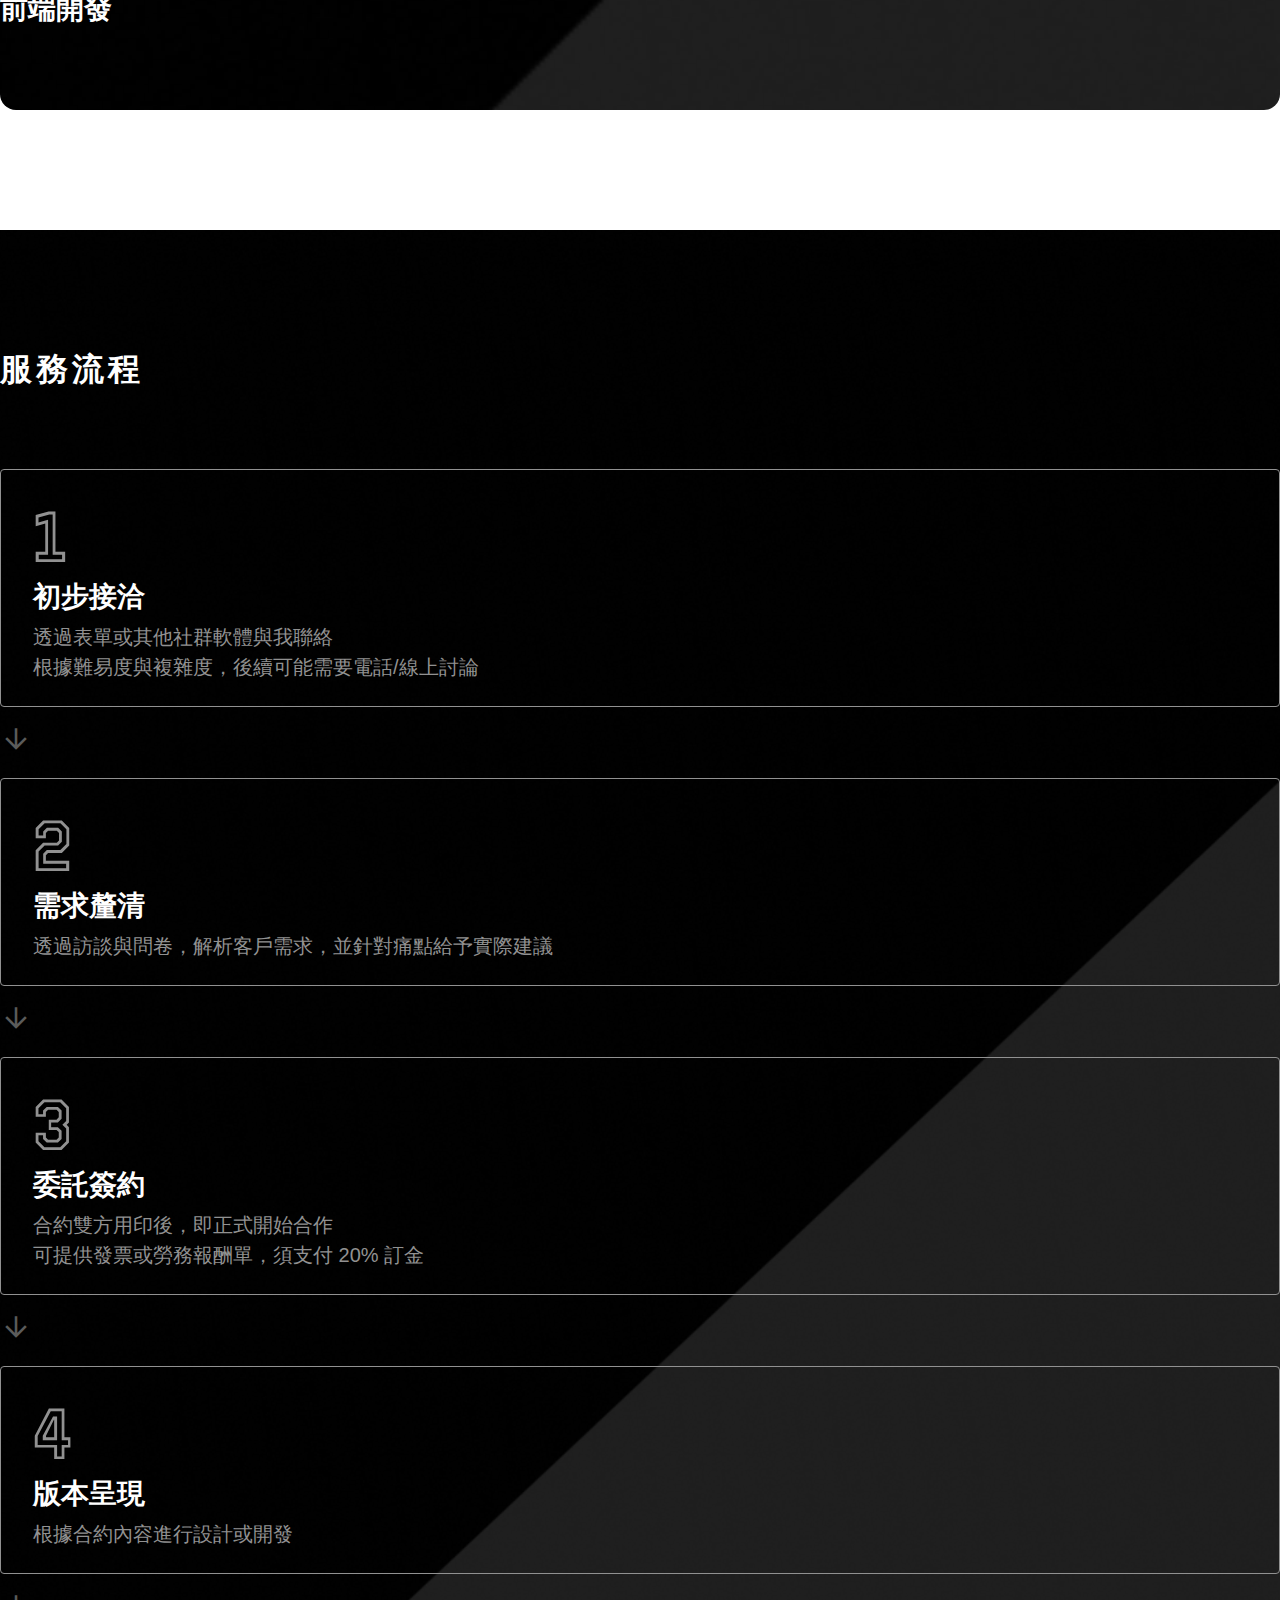
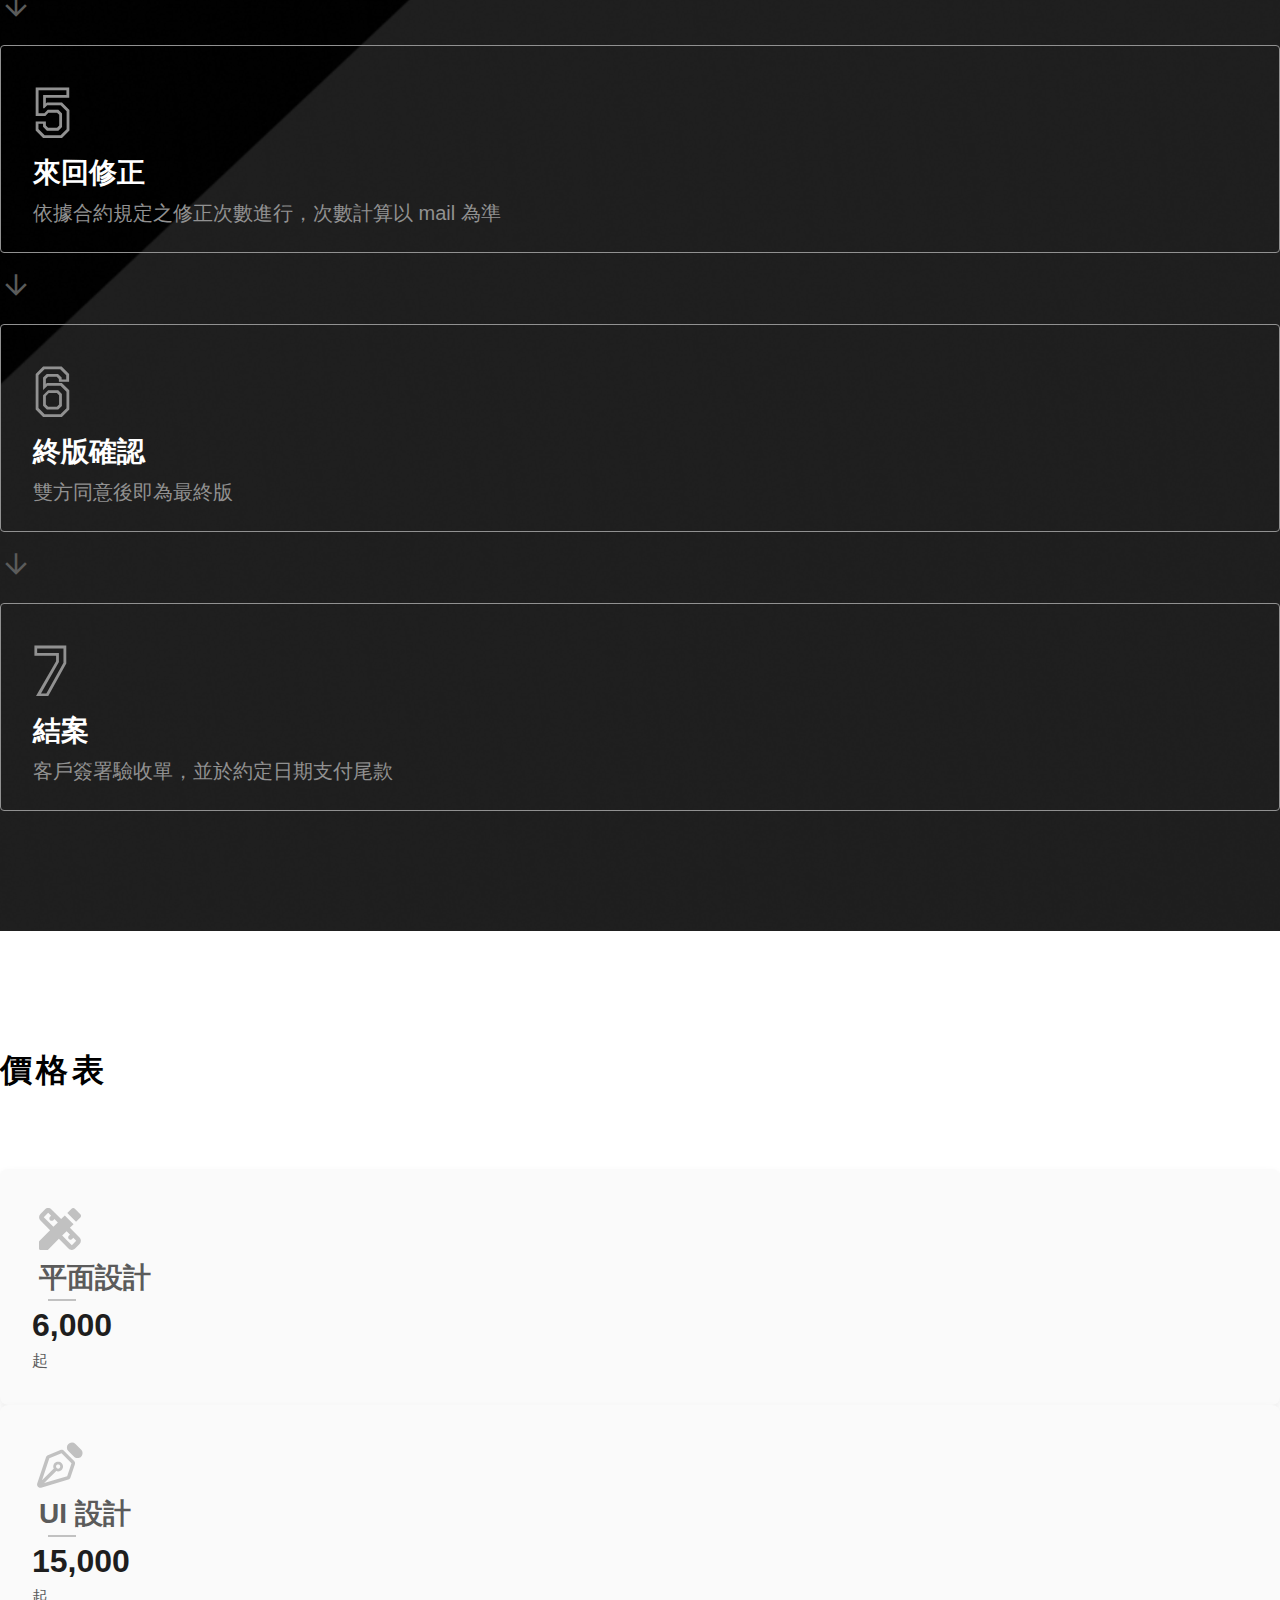
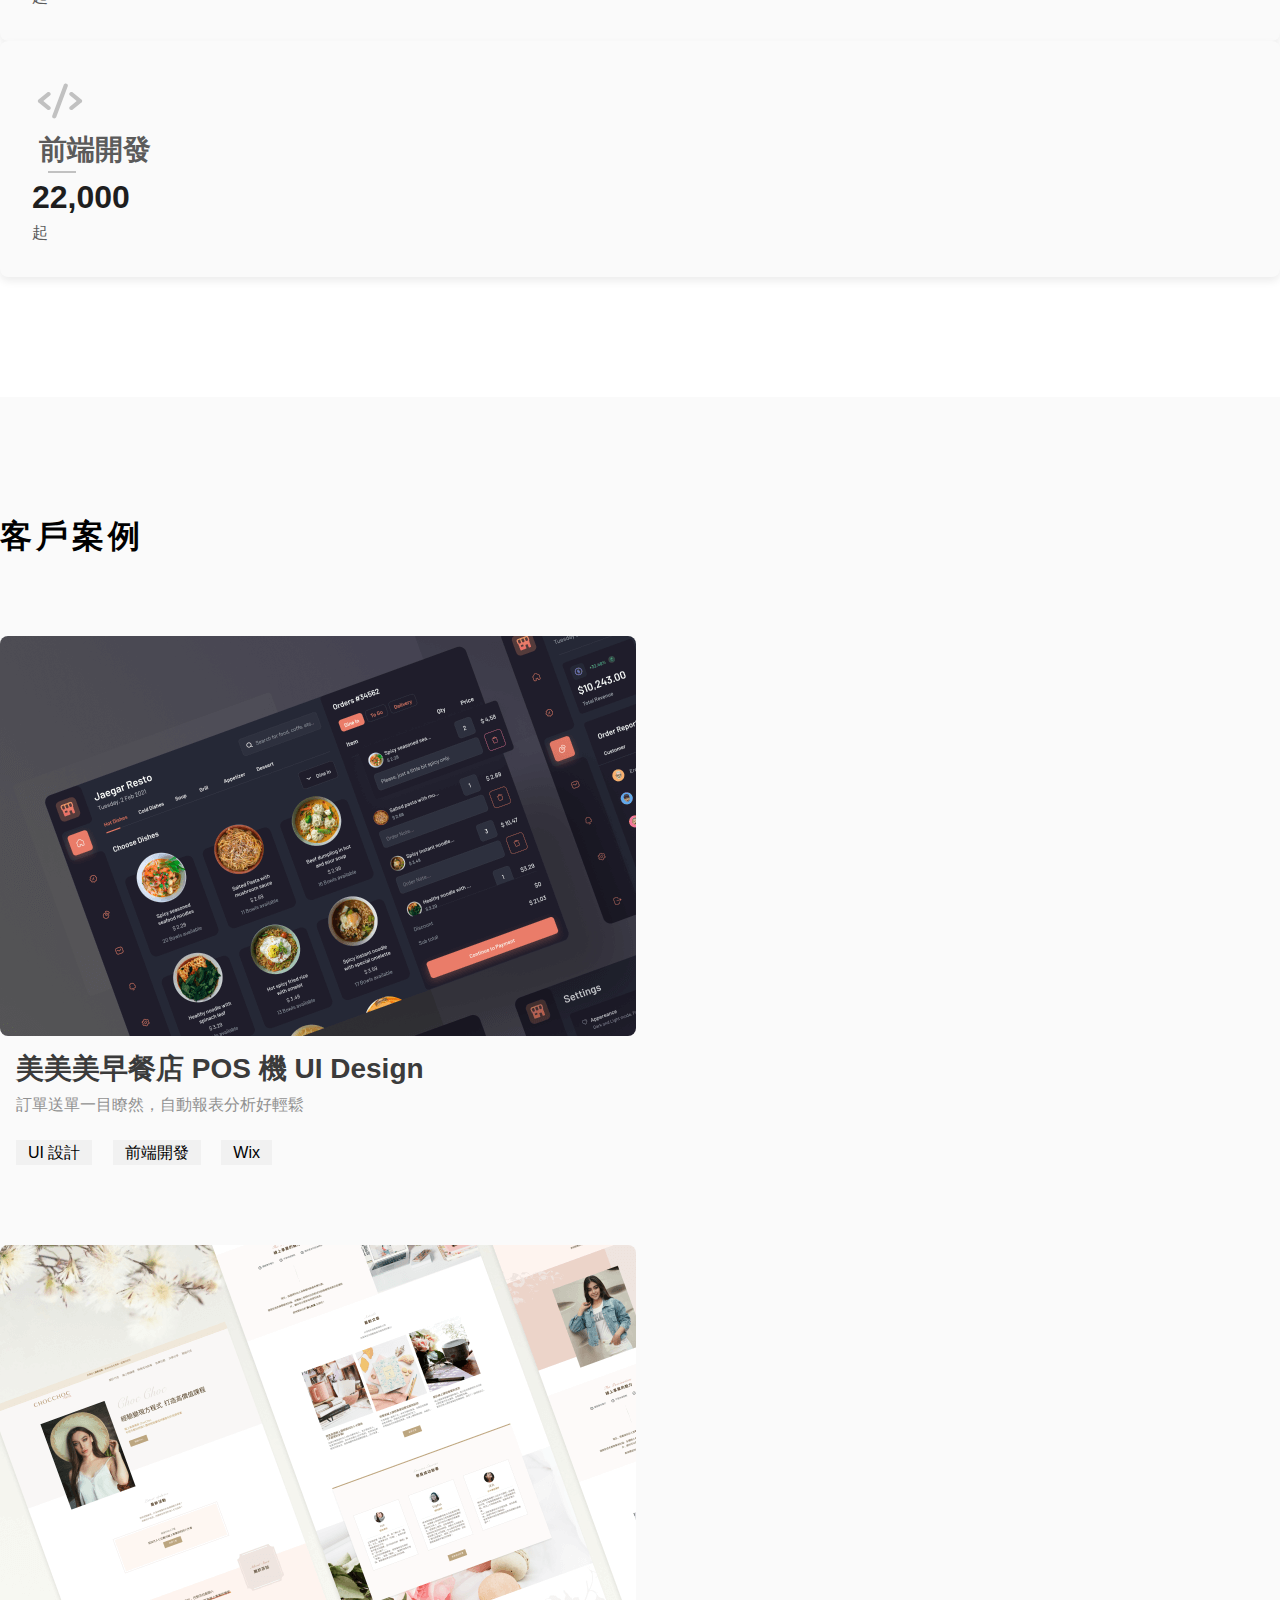
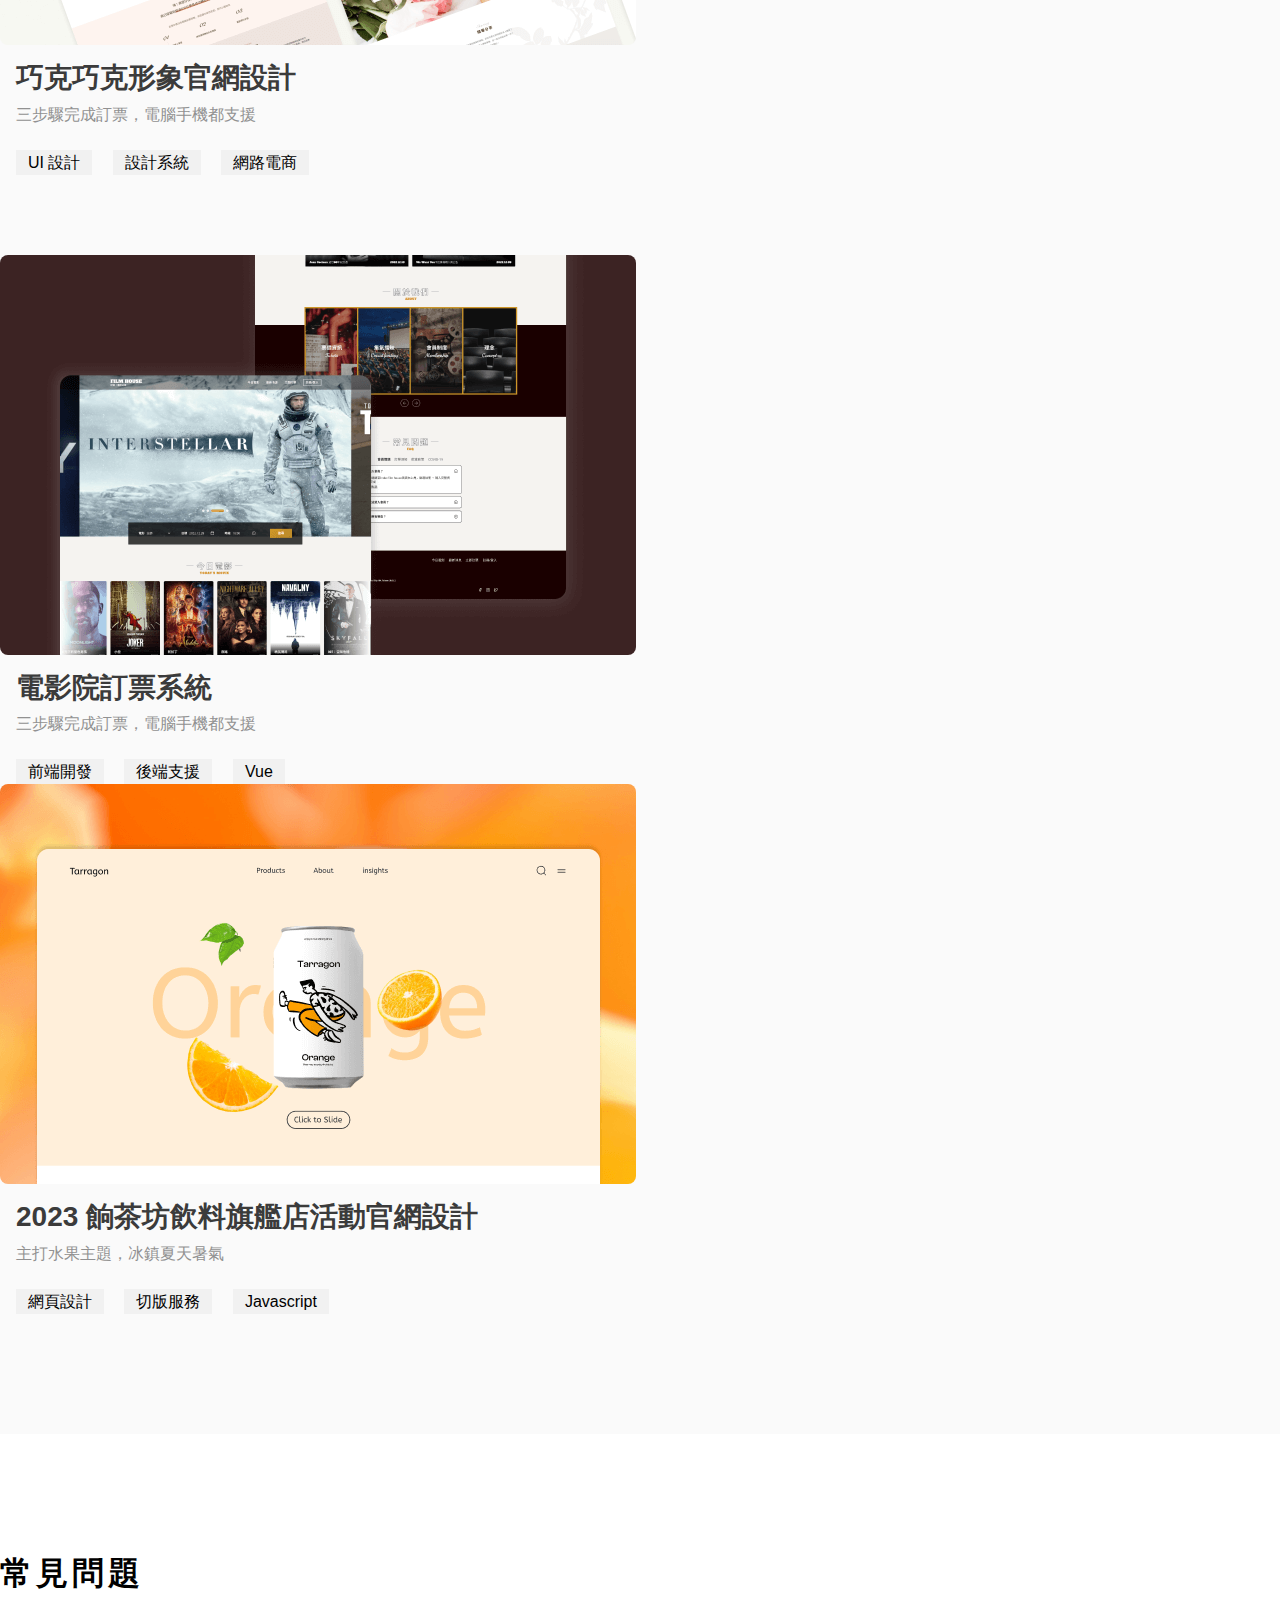
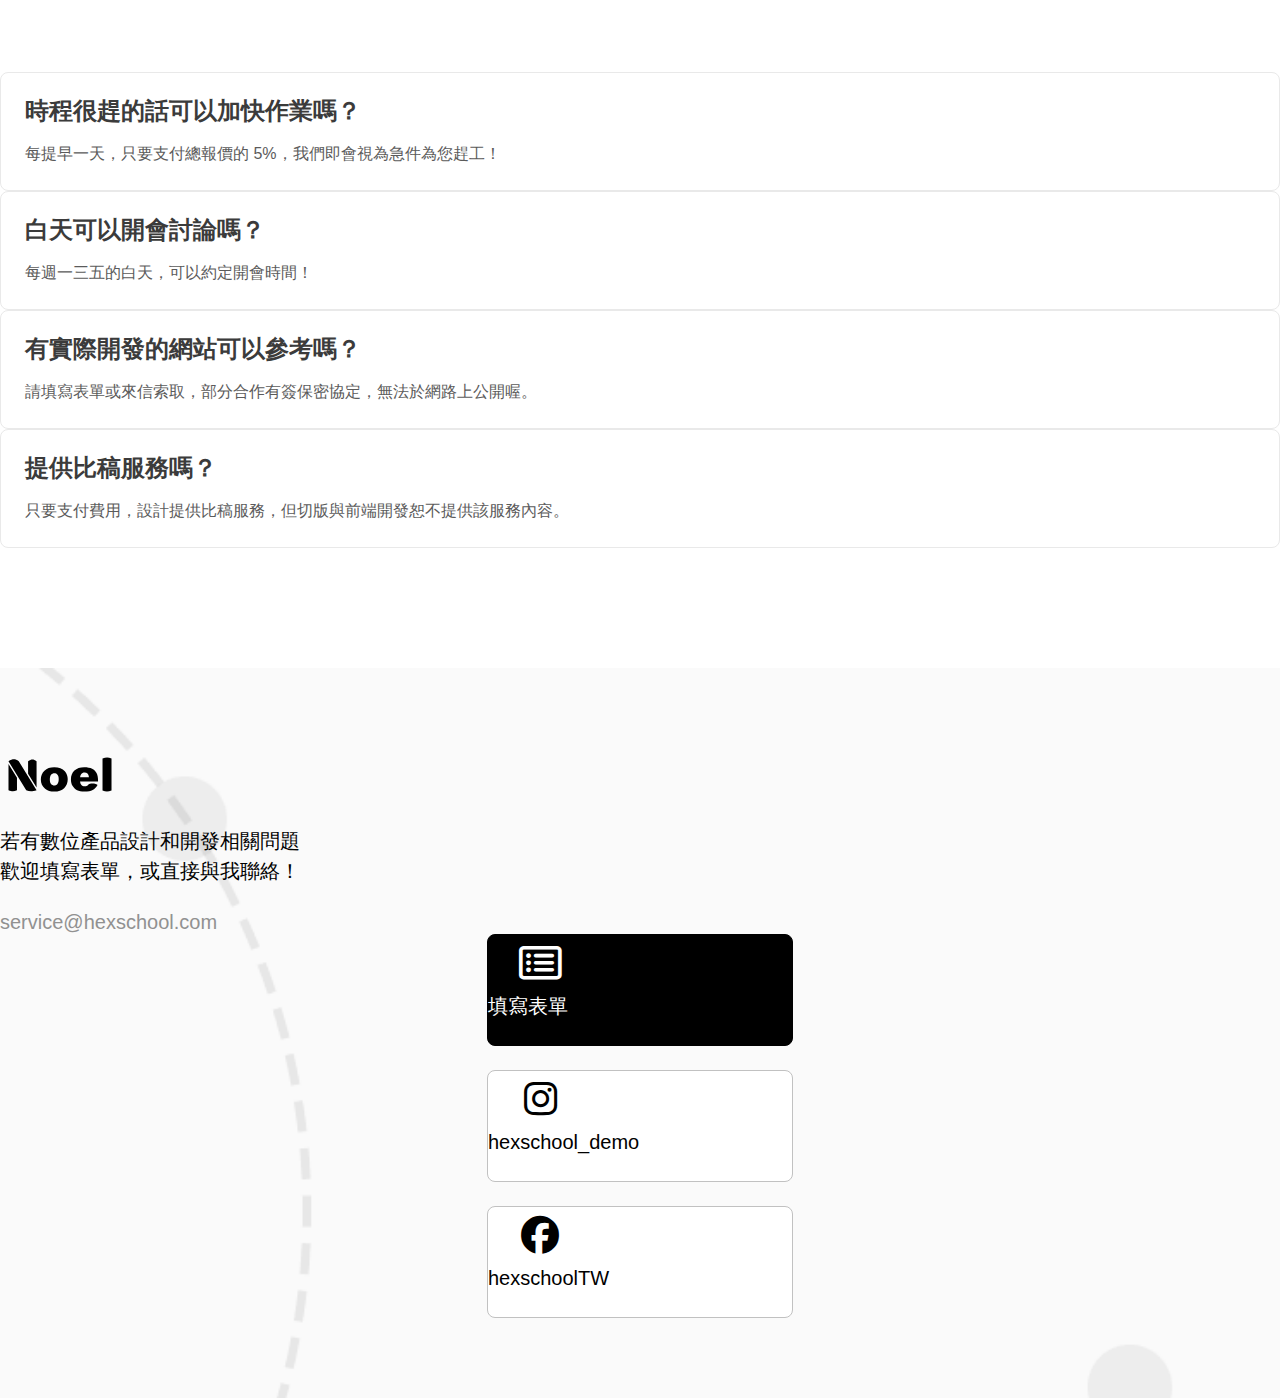
<file: service.html>
<!DOCTYPE html>
<html lang="en">

<head>
    <meta charset="UTF-8">
    <meta name="viewport" content="width=device-width, initial-scale=1.0">
    <title>Document</title>
    <link rel="stylesheet" href="https://cdn.bootcdn.net/ajax/libs/font-awesome/6.5.2/css/all.min.css">
    <link href="https://cdn.jsdelivr.net/npm/bootstrap@5.1.1/dist/css/bootstrap.min.css" rel="stylesheet"
        integrity="sha384-F3w7mX95PdgyTmZZMECAngseQB83DfGTowi0iMjiWaeVhAn4FJkqJByhZMI3AhiU" crossorigin="anonymous">
    <link href='https://fonts.googleapis.com/css?family=Tourney' rel='stylesheet'>
    <link href="https://fonts.googleapis.com/css2?family=Material+Symbols+Outlined" rel="stylesheet" />
    <link rel="stylesheet" href="./scss/all.css">
</head>

<body>
    <nav class="navbar navbar-expand-lg navbar-light bg-light">
        <div class="container-fluid container">
            <a class="navbar-brand" href="index.html"><img src="./images/logo.svg" alt="logo"></a>
            <button class="navbar-toggler" type="button" data-bs-toggle="collapse" data-bs-target="#navbarNavAltMarkup"
                aria-controls="navbarNavAltMarkup" aria-expanded="false" aria-label="Toggle navigation">
                <span class="navbar-toggler-icon"></span>
                <i class="fa fa-close hidden" style="font-size:24px" id="navbar-close"></i>
            </button>
            <div class="collapse navbar-collapse navbar-collapse-center" id="navbarNavAltMarkup">
                <div class="navbar-nav">
                    <a class="nav-link" aria-current="page" href="index.html">首頁</a>
                    <a class="nav-link" href="work.html">作品集</a>
                    <a class="nav-link active" href="service.html">服務項目</a>
                    <a class="nav-link" href="blog.html">部落格</a>
                    <a class="nav-link" href="#">聯絡我</a>
                </div>
            </div>
        </div>
    </nav>
    <div class="container p-120-80">
        <div class="d-flex flex-column align-items-center">
            <h1 class="fz-32-24 mb-24-16 blog mb-80-40">服務項目</h1>
        </div>
        <ul class="row service-list g-4 justify-content-center">
            <li class="col-10 col-lg-3 col-md-6">
                <div class="service-item border-radius-16 d-flex flex-column align-items-center">
                    <img class="mb-16" src="./images/service/service-item-visual.svg" alt="">
                    <p>平面設計</p>
                </div>
            </li>
            <li class="col-10 col-lg-3 col-md-6">
                <div class="service-item border-radius-16 d-flex flex-column align-items-center">
                    <img class="mb-16" src="./images/service/service-item-ui.svg" alt="">
                    <p>UI 設計</p>
                </div>
            </li>
            <li class="col-10 col-lg-3 col-md-6">
                <div class="service-item border-radius-16 d-flex flex-column align-items-center">
                    <img class="mb-16" src="./images/service/service-item-html&css.svg" alt="">
                    <p>切版服務</p>
                </div>
            </li>
            <li class="col-10 col-lg-3 col-md-6">
                <div class="service-item border-radius-16 d-flex flex-column align-items-center">
                    <img class="mb-16" src="./images/service/service-item-front-end.svg" alt="">
                    <p>前端開發</p>
                </div>
            </li>
        </ul>
    </div>
    <!-- 服務流程 -->
    <div class="container-fluid process">
        <div class="container p-120-80 ">
            <div class="d-flex flex-column align-items-center">
                <h1 class="fz-32-24 mb-24-16 blog mb-80-40">服務流程</h1>
            </div>
            <div class="row process-list justify-content-center">
                <ul class="col-6">
                    <li class="d-flex flex-column flex-lg-row align-items-center">
                        <div class="process-step color-919191">1</div>
                        <div class="d-flex flex-column align-items-center align-items-lg-start">
                            <div class="fz-28-24 mb-8">初步接洽</div>
                            <p class="color-919191 fz-20-lh-30">
                                透過表單或其他社群軟體與我聯絡<br>
                                根據難易度與複雜度，後續可能需要電話/線上討論
                            </p>
                        </div>
                    </li>
                    <li class="text-center">
                        <span class="material-symbols-outlined color-5B5B5B fz-32">
                        arrow_downward
                        </span>
                    </li>
                    <!-- 2 -->
                    <li class="d-flex flex-column flex-lg-row align-items-center">
                        <div class="process-step color-919191">2</div>
                        <div class="d-flex flex-column align-items-center align-items-lg-start">
                            <div class="fz-28-24 mb-8">需求釐清</div>
                            <p class="color-919191 fz-20-lh-30">
                                透過訪談與問卷，解析客戶需求，並針對痛點給予實際建議
                            </p>
                        </div>
                    </li>
                    <li class="text-center">
                        <span class="material-symbols-outlined color-5B5B5B fz-32">
                        arrow_downward
                        </span>
                    </li>
                    <!-- 3 -->
                    <li class="d-flex flex-column flex-lg-row align-items-center">
                        <div class="process-step color-919191">3</div>
                        <div class="d-flex flex-column align-items-center align-items-lg-start">
                            <div class="fz-28-24 mb-8">委託簽約</div>
                            <p class="color-919191 fz-20-lh-30">
                                合約雙方用印後，即正式開始合作<br>
                                可提供發票或勞務報酬單，須支付 20% 訂金
                            </p>
                        </div>
                    </li>
                    <li class="text-center">
                        <span class="material-symbols-outlined color-5B5B5B fz-32">
                        arrow_downward
                        </span>
                    </li>
                    <!-- 4 -->
                    <li class="d-flex flex-column flex-lg-row align-items-center">
                        <div class="process-step color-919191">4</div>
                        <div class="d-flex flex-column align-items-center align-items-lg-start">
                            <div class="fz-28-24 mb-8">版本呈現</div>
                            <p class="color-919191 fz-20-lh-30">
                                根據合約內容進行設計或開發
                            </p>
                        </div>
                    </li>
                    <li class="text-center">
                        <span class="material-symbols-outlined color-5B5B5B fz-32">
                        arrow_downward
                        </span>
                    </li>
                    <!-- 5 -->
                    <li class="d-flex flex-column flex-lg-row align-items-center">
                        <div class="process-step color-919191">5</div>
                        <div class="d-flex flex-column align-items-center align-items-lg-start">
                            <div class="fz-28-24 mb-8">來回修正</div>
                            <p class="color-919191 fz-20-lh-30">
                                依據合約規定之修正次數進行，次數計算以 mail 為準
                            </p>
                        </div>
                    </li>
                    <li class="text-center">
                        <span class="material-symbols-outlined color-5B5B5B fz-32">
                        arrow_downward
                        </span>
                    </li>
                    <!-- 6 -->
                    <li class="d-flex flex-column flex-lg-row align-items-center">
                        <div class="process-step color-919191">6</div>
                        <div class="d-flex flex-column align-items-center align-items-lg-start">
                            <div class="fz-28-24 mb-8">終版確認</div>
                            <p class="color-919191 fz-20-lh-30">
                                雙方同意後即為最終版
                            </p>
                        </div>
                    </li>
                    <li class="text-center">
                        <span class="material-symbols-outlined color-5B5B5B fz-32">
                        arrow_downward
                        </span>
                    </li>
                    <!-- 7 -->
                    <li class="d-flex flex-column flex-lg-row align-items-center">
                        <div class="process-step color-919191">7</div>
                        <div class="d-flex flex-column align-items-center align-items-lg-start">
                            <div class="fz-28-24 mb-8">結案</div>
                            <p class="color-919191 fz-20-lh-30">
                                客戶簽署驗收單，並於約定日期支付尾款
                            </p>
                        </div>
                    </li>
                </ul>
            </div>
        </div>
    </div>

    <!-- 價格表 -->
    <div class="container p-120-80">
        <div class="d-flex flex-column align-items-center">
            <h1 class="fz-32-24 mb-24-16 blog mb-80-40">價格表</h1>
        </div>
        <ul class="row g-4 justify-content-center">
            <li class="col-10 col-xl-4">
                <div class="border-radius-8 price d-flex align-items-center justify-content-around">
                    <div class="d-flex align-items-center">
                        <img src="./images/service/price-item-visual.svg" alt="">
                        <div class="price-item color-5B5B5B">平面設計</div>
                    </div>
                    <div class="price-line"></div>
                    <div class="d-flex">
                        <div class="price-price color-1E1E1E">6,000</div>
                        <div class="color-5B5B5B align-self-end">起</div>
                    </div>
                </div>
            </li>
            <li class="col-10 col-xl-4">
                <div class="border-radius-8 price d-flex align-items-center justify-content-around">
                    <div class="d-flex align-items-center">
                        <img src="./images/service/price-item-ui.svg" alt="">
                        <div class="price-item color-5B5B5B">UI 設計</div>
                    </div>
                    <div class="price-line"></div>
                    <div class="d-flex">
                        <div class="price-price color-1E1E1E">15,000</div>
                        <div class="color-5B5B5B align-self-end">起</div>
                    </div>
                </div>
            </li>
            <li class="col-10 col-xl-4">
                <div class="border-radius-8 price d-flex align-items-center justify-content-around">
                    <div class="d-flex align-items-center">
                        <img src="./images/service/price-item-front-end.svg" alt="">
                        <div class="price-item color-5B5B5B">前端開發</div>
                    </div>
                    <div class="price-line"></div>
                    <div class="d-flex">
                        <div class="price-price color-1E1E1E">22,000</div>
                        <div class="color-5B5B5B align-self-end">起</div>
                    </div>
                </div>
            </li>
        </ul>
    </div>

    <!-- 客戶案例 -->
    <div class="container-fluid case">
        <div class="container p-120-80 ">
            <div class="d-flex flex-column align-items-center">
                <h1 class="fz-32-24 mb-24-16 blog mb-80-40">客戶案例</h1>
            </div>
            <ul class="row g-4 justify-content-center justify-content-lg-start case-list">
                <li class="col-md-6">
                    <a href="#">
                        <img src="./images/work/work-image4.png" alt="" class="border-radius-8 mb-16">
                        <div class="case-body">
                            <div class="mb-24-16">
                                <div class="card-title color-3B3B3B mb-8">美美美早餐店 POS 機 UI Design</div>
                                <h6 class="h6 color-919191">訂單送單一目瞭然，自動報表分析好輕鬆</h6>
                            </div>
                            <div>
                                <span class="badge rounded-pill text-dark fz-16 tag">UI 設計</span>
                                <span class="badge rounded-pill text-dark fz-16 tag">前端開發</span>
                                <span class="badge rounded-pill text-dark fz-16 tag">Wix</span>
                            </div>
                        </div>
                    </a>
                </li>
                <li class="col-md-6">
                    <a href="#">
                        <img src="./images/work/work-image6.png" alt="" class="border-radius-8 mb-16">
                        <div class="case-body">
                            <div class="mb-24-16">
                                <div class="card-title color-3B3B3B mb-8">巧克巧克形象官網設計</div>
                                <h6 class="h6 color-919191">三步驟完成訂票，電腦手機都支援</h6>
                            </div>
                            <div>
                                <span class="badge rounded-pill text-dark fz-16 tag">UI 設計</span>
                                <span class="badge rounded-pill text-dark fz-16 tag">設計系統</span>
                                <span class="badge rounded-pill text-dark fz-16 tag">網路電商</span>
                            </div>
                        </div>
                    </a>
                </li>
                <li class="col-md-6">
                    <a href="#">
                        <img src="./images/work/work-image5.png" alt="" class="border-radius-8 mb-16">
                        <div class="case-body">
                            <div class="mb-24-16">
                                <div class="card-title color-3B3B3B mb-8">電影院訂票系統</div>
                                <h6 class="h6 color-919191">三步驟完成訂票，電腦手機都支援</h6>
                            </div>
                            <div>
                                <span class="badge rounded-pill text-dark fz-16 tag">前端開發</span>
                                <span class="badge rounded-pill text-dark fz-16 tag">後端支援</span>
                                <span class="badge rounded-pill text-dark fz-16 tag">Vue</span>
                            </div>
                        </div>
                    </a>
                </li>
                <li class="col-md-6">
                    <a href="#">
                        <img src="./images/work/work-image7.png" alt="" class="border-radius-8 mb-16">
                        <div class="case-body">
                            <div class="mb-24-16">
                                <div class="card-title color-3B3B3B mb-8">2023 餉茶坊飲料旗艦店活動官網設計</div>
                                <h6 class="h6 color-919191">主打水果主題，冰鎮夏天暑氣</h6>
                            </div>
                            <div>
                                <span class="badge rounded-pill text-dark fz-16 tag">網頁設計</span>
                                <span class="badge rounded-pill text-dark fz-16 tag">切版服務</span>
                                <span class="badge rounded-pill text-dark fz-16 tag">Javascript</span>
                            </div>
                        </div>
                    </a>
                </li>
            </ul>
        </div>
    </div>

    <!-- 常見問題 -->
    <div class="container p-120-80">
        <div class="d-flex flex-column align-items-center">
            <h1 class="fz-32-24 mb-24-16 blog mb-80-40">常見問題</h1>
        </div>
        <ul class="row g-4 justify-content-center">
            <li class="col-11 col-lg-6">
                <div class="border-radius-8 qa h-100">
                    <div class="mb-16 fz-24-20 color-3B3B3B">時程很趕的話可以加快作業嗎？</div>
                    <p class="color-5B5B5B">每提早一天，只要支付總報價的 5%，我們即會視為急件為您趕工！</p>
                </div>
            </li>
            <li class="col-11 col-lg-6">
                <div class="border-radius-8 qa h-100">
                    <div class="mb-16 fz-24-20 color-3B3B3B">白天可以開會討論嗎？</div>
                    <p class="color-5B5B5B">每週一三五的白天，可以約定開會時間！</p>
                </div>
            </li>
            <li class="col-11 col-lg-6">
                <div class="border-radius-8 qa h-100">
                    <div class="mb-16 fz-24-20 color-3B3B3B">有實際開發的網站可以參考嗎？</div>
                    <p class="color-5B5B5B">請填寫表單或來信索取，部分合作有簽保密協定，無法於網路上公開喔。</p>
                </div>
            </li>
            <li class="col-11 col-lg-6">
                <div class="border-radius-8 qa h-100">
                    <div class="mb-16 fz-24-20 color-3B3B3B">提供比稿服務嗎？</div>
                    <p class="color-5B5B5B">只要支付費用，設計提供比稿服務，但切版與前端開發恕不提供該服務內容。</p>
                </div>
            </li>
        </ul>
    </div>


    <div class="footer">
        <div class="container d-lg-flex justify-content-between align-items-lg-center">
            <div class="d-flex flex-column align-items-center align-items-lg-start">
                <a href="#" class="logo"><img src="./images/logo.svg" alt="logo"></a>
                <p class="mt-24 mb-24 contact-us">若有數位產品設計和開發相關問題
                    歡迎填寫表單，或直接與我聯絡！</p>
                <a href="mailto:abc@gmail.com" class="mail">
                    service@hexschool.com
                </a>
            </div>
            <ul class="icon-list">
                <li>
                    <a href="#" class="d-flex align-items-center">
                        <i class="fa-regular fa-rectangle-list icon"></i>
                        <div class="h5">填寫表單</div>
                    </a>
                </li>
                <li>
                    <a href="#" class="d-flex align-items-center">
                        <i class="fa-brands fa-instagram icon"></i>
                        <div class="h5">hexschool_demo</div>
                    </a>
                </li>
                <li>
                    <a href="#" class="d-flex align-items-center">
                        <i class="fa-brands fa-facebook icon"></i>
                        <div class="h5">hexschoolTW</div>
                    </a>
                </li>
            </ul>
        </div>
    </div>



    <script src="https://cdn.jsdelivr.net/npm/bootstrap@5.1.1/dist/js/bootstrap.bundle.min.js"
        integrity="sha384-/bQdsTh/da6pkI1MST/rWKFNjaCP5gBSY4sEBT38Q/9RBh9AH40zEOg7Hlq2THRZ"
        crossorigin="anonymous"></script>
    <script src="https://ajax.googleapis.com/ajax/libs/jquery/3.7.1/jquery.min.js"></script>
    <script>
        let navbar = document.querySelector('.navbar-toggler')
        let navbar_toggler_icon = document.querySelector('.navbar-toggler-icon')
        navbar.addEventListener("click", function () {
            console.log(navbar_toggler_icon)
            $('.navbar-toggler-icon').toggleClass('hidden');
            $('#navbar-close').toggleClass('hidden');
        });
    </script>
</body>

</html>
</file>
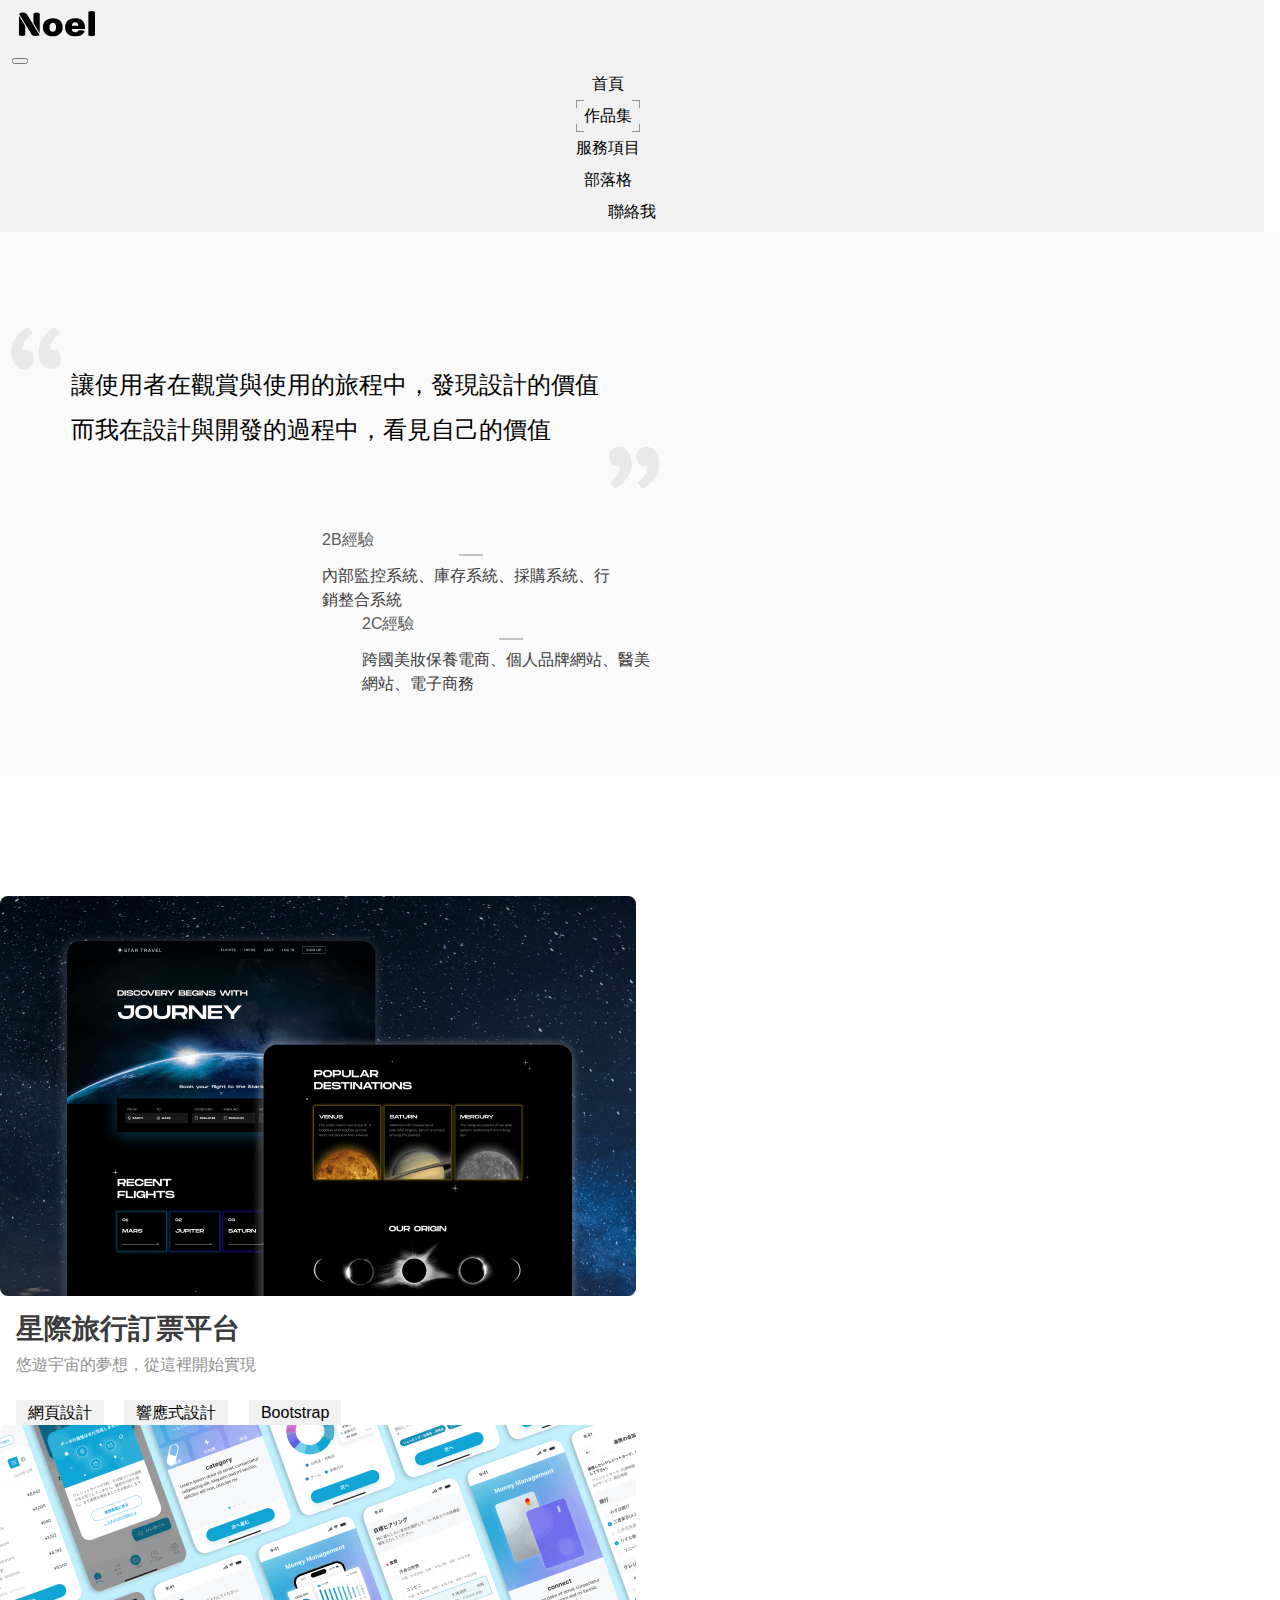
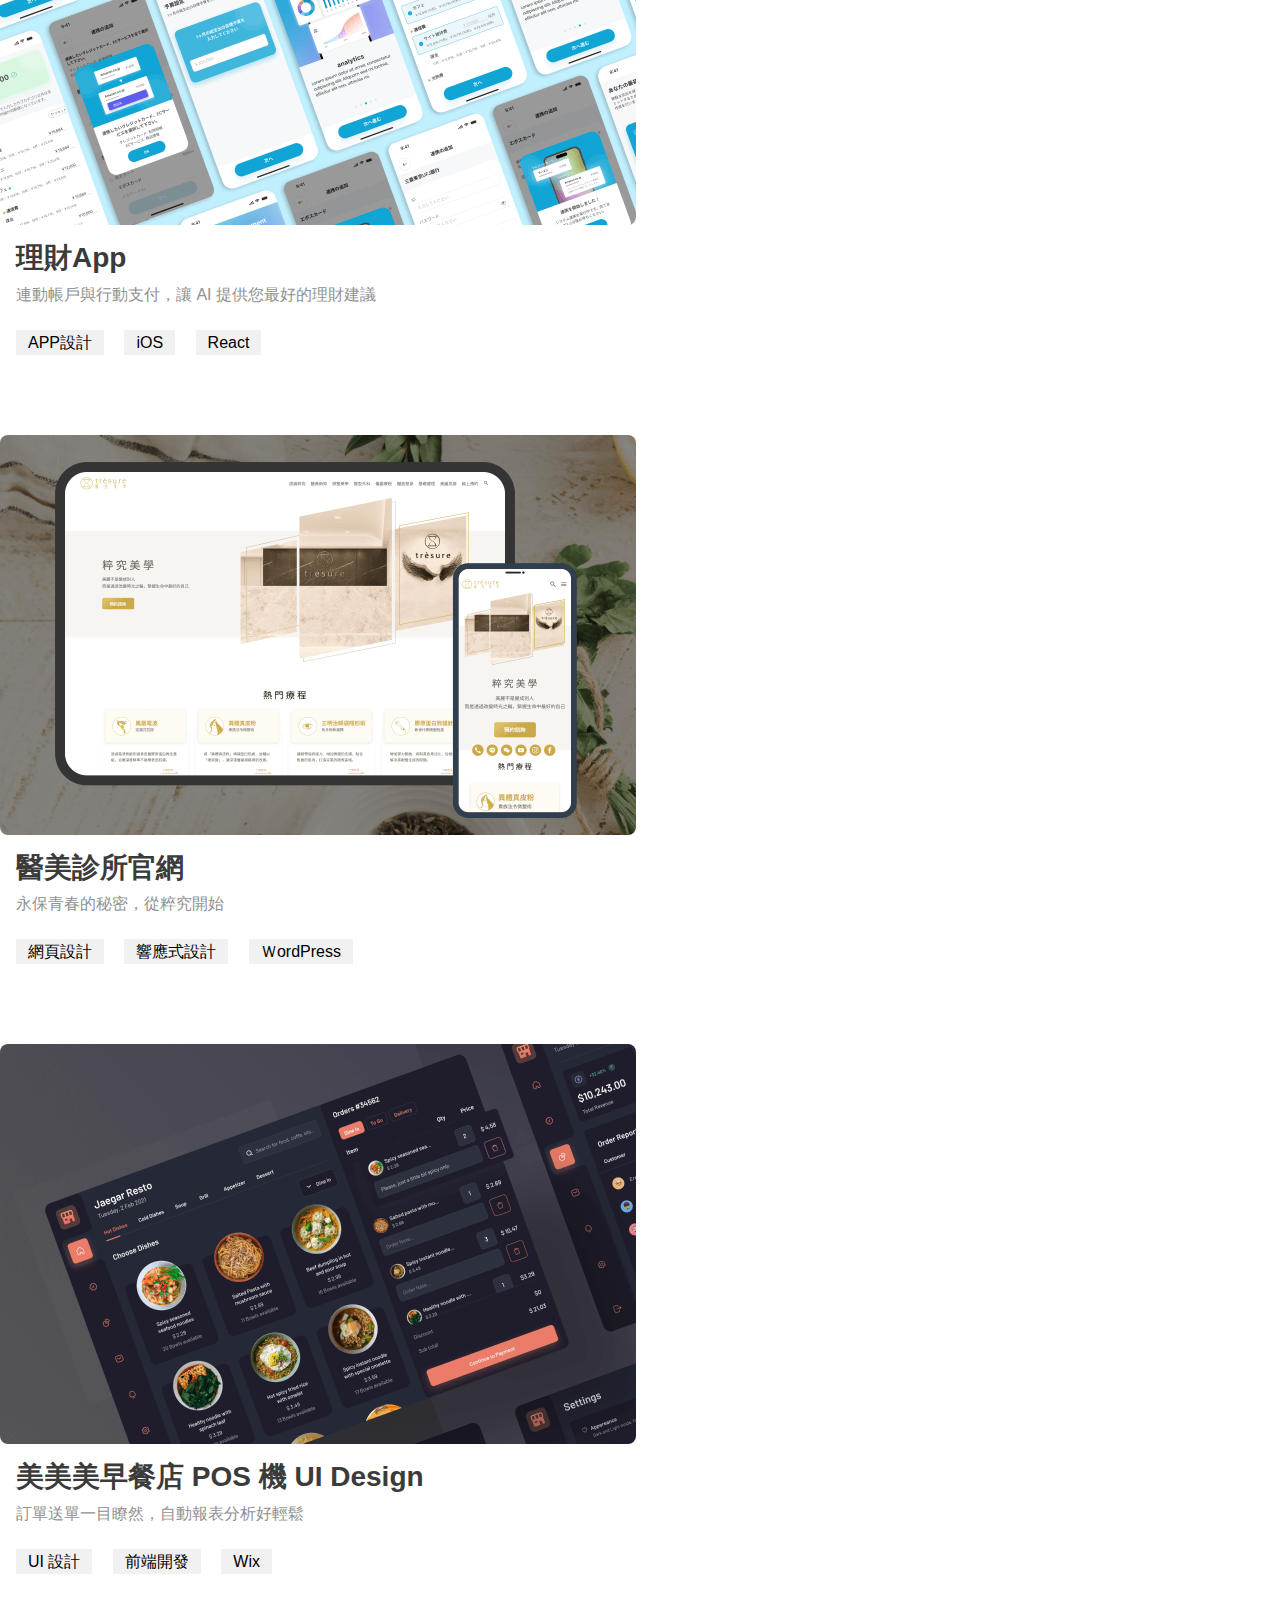
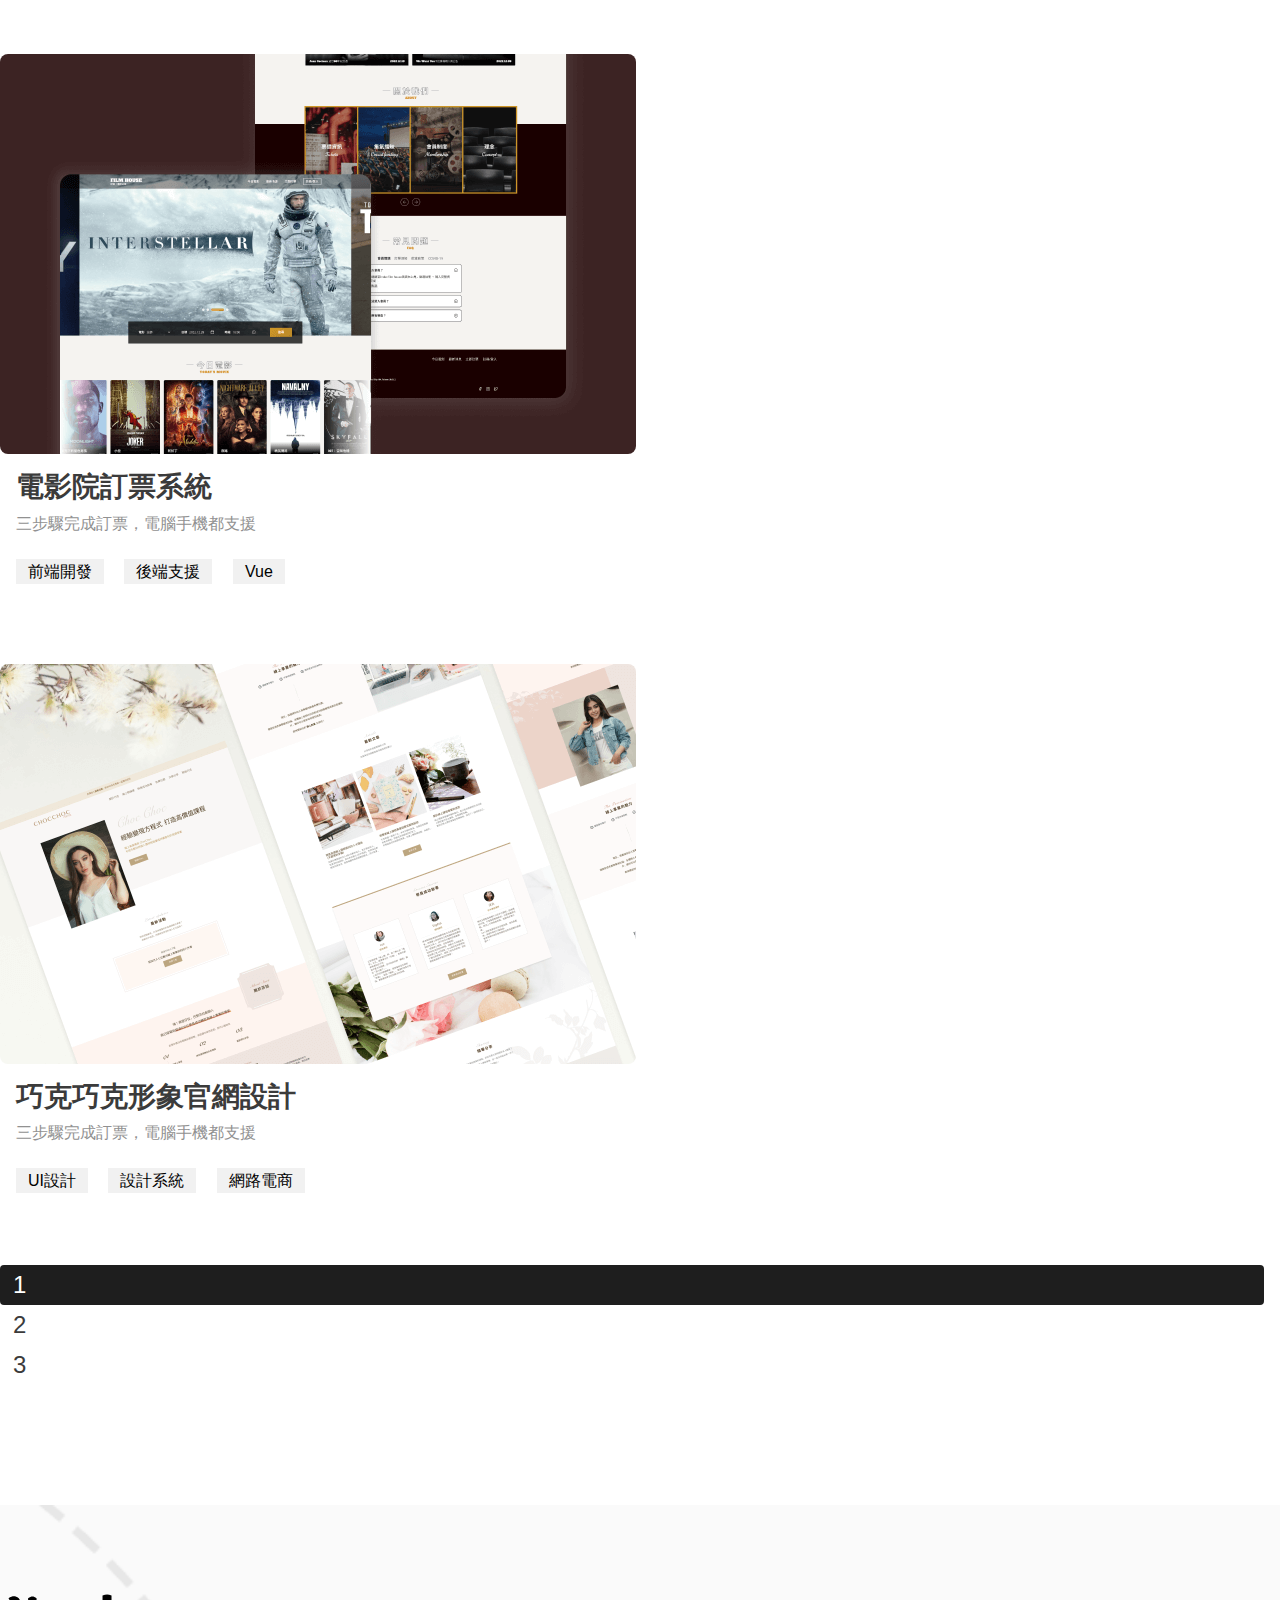
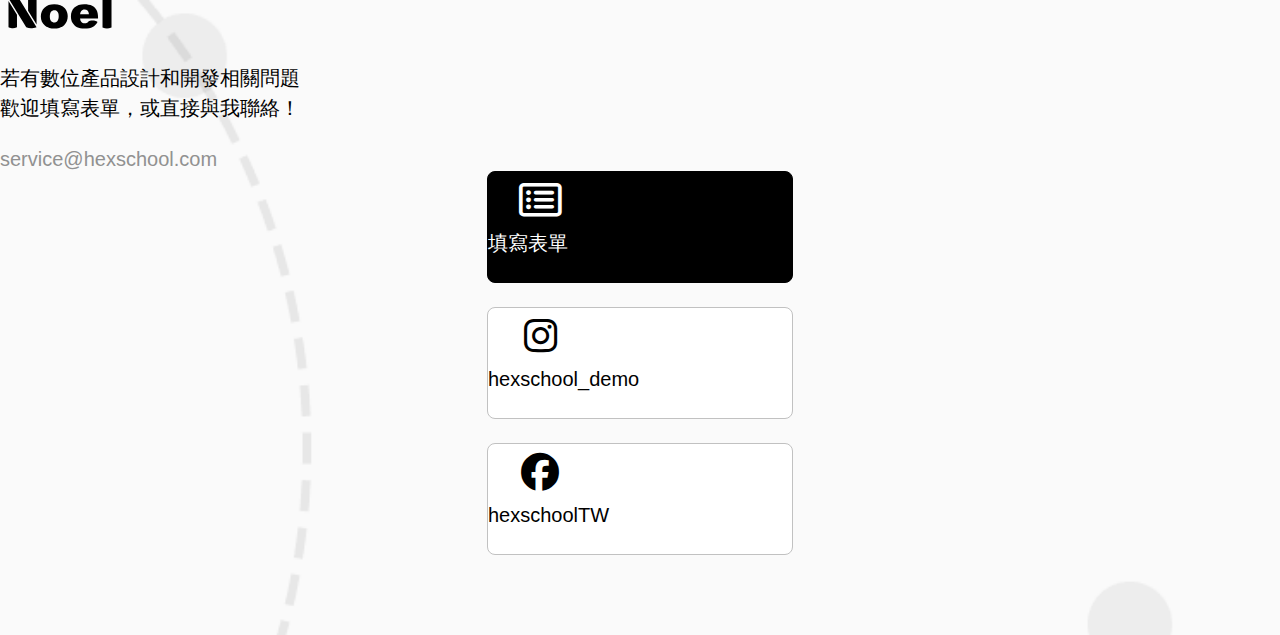
<file: work.html>
<!DOCTYPE html>
<html lang="en">

<head>
    <meta charset="UTF-8">
    <meta name="viewport" content="width=device-width, initial-scale=1.0">
    <title>Document</title>
    <link rel="stylesheet" href="https://cdn.bootcdn.net/ajax/libs/font-awesome/6.5.2/css/all.min.css">
    <link href="https://cdn.jsdelivr.net/npm/bootstrap@5.1.1/dist/css/bootstrap.min.css" rel="stylesheet"
        integrity="sha384-F3w7mX95PdgyTmZZMECAngseQB83DfGTowi0iMjiWaeVhAn4FJkqJByhZMI3AhiU" crossorigin="anonymous">
    <link rel="stylesheet" href="./scss/all.css">
</head>

<body>
    <nav class="navbar navbar-expand-lg navbar-light tag">
        <div class="container-fluid container">
            <a class="navbar-brand" href="index.html"><img src="./images/logo.svg" alt="logo"></a>
            <button class="navbar-toggler" type="button" data-bs-toggle="collapse" data-bs-target="#navbarNavAltMarkup"
                aria-controls="navbarNavAltMarkup" aria-expanded="false" aria-label="Toggle navigation">
                <span class="navbar-toggler-icon"></span>
                <i class="fa fa-close hidden" style="font-size:24px" id="navbar-close"></i>
            </button>
            <div class="collapse navbar-collapse navbar-collapse-center" id="navbarNavAltMarkup">
                <div class="navbar-nav">
                    <a class="nav-link" aria-current="page" href="index.html">首頁</a>
                    <a class="nav-link active" href="work.html">作品集</a>
                    <a class="nav-link" href="service.html">服務項目</a>
                    <a class="nav-link" href="blog.html">部落格</a>
                    <a class="nav-link" href="#">聯絡我</a>
                </div>
            </div>
        </div>
    </nav>
    <div class="content d-flex justify-content-center text-center">
        <div class="p-80-40">
            <div class="title d-flex flex-column align-items-center">
                <img src="./images/work/quote-left.png" class="quote-left" alt="quote-left">
                <p>讓使用者在觀賞與使用的旅程中，發現設計的價值<span class="mark"></span></p>
                <p>而我在設計與開發的過程中，看見自己的價值<span class="mark"></span></p>
                <img src="./images/work/quote-right.png" class="quote-right" alt="quote-right">
            </div>
            <ul class="d-lg-flex experience">
                <li>
                    <h6 class="mb-12-8">2B經驗</h6>
                    <p>內部監控系統、庫存系統、採購系統、行銷整合系統</p>
                </li>
                <li>
                    <h6 class="mb-12-8">2C經驗</h6>
                    <p>跨國美妝保養電商、個人品牌網站、醫美網站、電子商務</p>
                </li>
            </ul>
        </div>
    </div>
    <div class="container p-120-80">
        <ul class="row work-list gx-0 gx-lg-4 mb-72-48">
            <li class="col-lg-6">
                <a href="#">
                    <img src="./images/work/work-image1.png" alt="" class="border-radius-8 mb-16">
                    <div class="case-body">
                        <div class="mb-24-16">
                            <div class="card-title color-3B3B3B mb-8">星際旅行訂票平台</div>
                            <h6 class="h6 color-919191">悠遊宇宙的夢想，從這裡開始實現</h6>
                        </div>
                        <div>
                            <span class="badge rounded-pill tag text-dark fz-16">網頁設計</span>
                            <span class="badge rounded-pill tag text-dark fz-16">響應式設計</span>
                            <span class="badge rounded-pill tag text-dark fz-16">Bootstrap</span>
                        </div>
                    </div>
                </a>
            </li>
            <li class="col-lg-6">
                <a href="#">
                    <img src="./images/work/work-image2.png" alt="" class="border-radius-8 mb-16">
                    <div class="case-body">
                        <div class="mb-24-16">
                            <div class="card-title color-3B3B3B mb-8">理財App</div>
                            <h6 class="h6 color-919191">連動帳戶與行動支付，讓 AI 提供您最好的理財建議</h6>
                        </div>
                        <div>
                            <span class="badge rounded-pill tag text-dark fz-16">APP設計</span>
                            <span class="badge rounded-pill tag text-dark fz-16">iOS</span>
                            <span class="badge rounded-pill tag text-dark fz-16">React</span>
                        </div>
                    </div>
                </a>
            </li>
            <li class="col-lg-6">
                <a href="#">
                    <img src="./images/work/work-image3.png" alt="" class="border-radius-8 mb-16">
                    <div class="case-body">
                        <div class="mb-24-16">
                            <div class="card-title color-3B3B3B mb-8">醫美診所官網</div>
                            <h6 class="h6 color-919191">永保青春的秘密，從粹究開始</h6>
                        </div>
                        <div>
                            <span class="badge rounded-pill tag text-dark fz-16">網頁設計</span>
                            <span class="badge rounded-pill tag text-dark fz-16">響應式設計</span>
                            <span class="badge rounded-pill tag text-dark fz-16">ＷordPress</span>
                        </div>
                    </div>
                </a>
            </li>
            <li class="col-lg-6">
                <a href="#">
                    <img src="./images/work/work-image4.png" alt="" class="border-radius-8 mb-16">
                    <div class="case-body">
                        <div class="mb-24-16">
                            <div class="card-title color-3B3B3B mb-8">美美美早餐店 POS 機 UI Design</div>
                            <h6 class="h6 color-919191">訂單送單一目瞭然，自動報表分析好輕鬆</h6>
                        </div>
                        <div>
                            <span class="badge rounded-pill tag text-dark fz-16">UI 設計</span>
                            <span class="badge rounded-pill tag text-dark fz-16">前端開發</span>
                            <span class="badge rounded-pill tag text-dark fz-16">Wix</span>
                        </div>
                    </div>
                </a>
            </li>
            <li class="col-lg-6">
                <a href="#">
                    <img src="./images/work/work-image5.png" alt="" class="border-radius-8 mb-16">
                    <div class="case-body">
                        <div class="mb-24-16">
                            <div class="card-title color-3B3B3B mb-8">電影院訂票系統</div>
                            <h6 class="h6 color-919191">三步驟完成訂票，電腦手機都支援</h6>
                        </div>
                        <div>
                            <span class="badge rounded-pill tag text-dark fz-16">前端開發</span>
                            <span class="badge rounded-pill tag text-dark fz-16">後端支援</span>
                            <span class="badge rounded-pill tag text-dark fz-16">Vue</span>
                        </div>
                    </div>
                </a>
            </li>
            <li class="col-lg-6">
                <a href="#">
                    <img src="./images/work/work-image6.png" alt="" class="border-radius-8 mb-16">
                    <div class="case-body">
                        <div class="mb-24-16">
                            <div class="card-title color-3B3B3B mb-8">巧克巧克形象官網設計</div>
                            <h6 class="h6 color-919191">三步驟完成訂票，電腦手機都支援</h6>
                        </div>
                        <div>
                            <span class="badge rounded-pill tag text-dark fz-16">UI設計</span>
                            <span class="badge rounded-pill tag text-dark fz-16">設計系統</span>
                            <span class="badge rounded-pill tag text-dark fz-16">網路電商</span>
                        </div>
                    </div>
                </a>
            </li>
        </ul>
        <!-- Pagination -->
        <ul class="page d-flex justify-content-center">
            <li class="here"><a class="" href="#">1</a></li>
            <li class=""><a class="" href="#">2</a></li>
            <li class=""><a class="" href="#">3</a></li>
        </ul>

    </div>
    <div class="footer">
        <div class="container d-lg-flex justify-content-between align-items-lg-center">
            <div class="d-flex flex-column align-items-center align-items-lg-start">
                <a href="#" class="logo"><img src="./images/logo.svg" alt="logo"></a>
                <p class="mt-24 mb-24 contact-us">若有數位產品設計和開發相關問題
                    歡迎填寫表單，或直接與我聯絡！</p>
                <a href="mailto:abc@gmail.com" class="mail">
                    service@hexschool.com
                </a>
            </div>
            <ul class="icon-list">
                <li>
                    <a href="#" class="d-flex align-items-center">
                        <i class="fa-regular fa-rectangle-list icon"></i>
                        <div class="h5">填寫表單</div>
                    </a>
                </li>
                <li>
                    <a href="#" class="d-flex align-items-center">
                        <i class="fa-brands fa-instagram icon"></i>
                        <div class="h5">hexschool_demo</div>
                    </a>
                </li>
                <li>
                    <a href="#" class="d-flex align-items-center">
                        <i class="fa-brands fa-facebook icon"></i>
                        <div class="h5">hexschoolTW</div>
                    </a>
                </li>
            </ul>
        </div>
    </div>



    <script src="https://cdn.jsdelivr.net/npm/bootstrap@5.1.1/dist/js/bootstrap.bundle.min.js"
        integrity="sha384-/bQdsTh/da6pkI1MST/rWKFNjaCP5gBSY4sEBT38Q/9RBh9AH40zEOg7Hlq2THRZ"
        crossorigin="anonymous"></script>
    <script src="https://ajax.googleapis.com/ajax/libs/jquery/3.7.1/jquery.min.js"></script>
    <script>
        let navbar = document.querySelector('.navbar-toggler')
        let navbar_toggler_icon = document.querySelector('.navbar-toggler-icon')
        navbar.addEventListener("click", function () {
            console.log(navbar_toggler_icon)
            $('.navbar-toggler-icon').toggleClass('hidden');
            $('#navbar-close').toggleClass('hidden');
        });
    </script>
</body>

</html>
</file>
<file: scss/all.css>
/* http://meyerweb.com/eric/tools/css/reset/ 
   v2.0 | 20110126
   License: none (public domain)
*/
html, body, div, span, applet, object, iframe,
h1, h2, h3, h4, h5, h6, p, blockquote, pre,
a, abbr, acronym, address, big, cite, code,
del, dfn, em, img, ins, kbd, q, s, samp,
small, strike, strong, sub, sup, tt, var,
b, u, i, center,
dl, dt, dd, ol, ul, li,
fieldset, form, label, legend,
table, caption, tbody, tfoot, thead, tr, th, td,
article, aside, canvas, details, embed,
figure, figcaption, footer, header, hgroup,
menu, nav, output, ruby, section, summary,
time, mark, audio, video {
  margin: 0;
  padding: 0;
  border: 0;
  font-size: 100%;
  font: inherit;
  vertical-align: baseline;
}

/* HTML5 display-role reset for older browsers */
article, aside, details, figcaption, figure,
footer, header, hgroup, menu, nav, section {
  display: block;
}

body {
  line-height: 1;
}

ol, ul {
  list-style: none;
}

blockquote, q {
  quotes: none;
}

blockquote:before, blockquote:after,
q:before, q:after {
  content: "";
  content: none;
}

table {
  border-collapse: collapse;
  border-spacing: 0;
}

*,
*::before,
*::after {
  box-sizing: border-box;
}

body {
  font-family: "Noto Sans TC", sans-serif;
  font-size: 16px;
  line-height: 1.5;
}

img {
  max-width: 100%;
  height: auto;
  display: block;
  -o-object-fit: cover;
     object-fit: cover;
}

a {
  display: block;
  text-decoration: none;
  color: #000;
}

a:hover {
  opacity: 0.8;
  color: #000;
}

.h5 {
  font-weight: 400;
  font-size: 20px;
  line-height: 30px;
  margin-bottom: 0;
}

.h6 {
  font-size: 16px;
  line-height: 24px;
}

.m-0-a {
  margin: 0 auto;
}

.m-80-40 {
  margin: 40px 0;
}

@media (min-width: 992px) {
  .m-80-40 {
    margin: 80px 0;
  }
}
.mr-8 {
  margin-right: 8px;
}

.mr-16 {
  margin-right: 16px;
}

.mt-24 {
  margin-top: 24px;
}

.mb-8 {
  margin-bottom: 8px;
}

.mb-16 {
  margin-bottom: 16px;
}

.mb-24 {
  margin-bottom: 24px;
}

.mb-40 {
  margin-bottom: 40px;
}

.mb-0-12 {
  margin-bottom: 12px;
}

@media (min-width: 992px) {
  .mb-0-12 {
    margin-bottom: 0px;
  }
}
.mb-0-40 {
  margin-bottom: 40px;
}

@media (min-width: 992px) {
  .mb-0-40 {
    margin-bottom: 0px;
  }
}
.mb-0-80 {
  margin-bottom: 80px;
}

@media (min-width: 992px) {
  .mb-0-80 {
    margin-bottom: 0px;
  }
}
.mb-12-8 {
  margin-bottom: 8px;
}

@media (min-width: 992px) {
  .mb-12-8 {
    margin-bottom: 12px;
  }
}
.mb-16-12 {
  margin-bottom: 12px;
}

@media (min-width: 992px) {
  .mb-16-12 {
    margin-bottom: 16px;
  }
}
.mb-24-16 {
  margin-bottom: 16px;
}

@media (min-width: 992px) {
  .mb-24-16 {
    margin-bottom: 24px;
  }
}
.mb-40-16 {
  margin-bottom: 16px;
}

@media (min-width: 992px) {
  .mb-40-16 {
    margin-bottom: 40px;
  }
}
.mb-40-24 {
  margin-bottom: 24px;
}

@media (min-width: 992px) {
  .mb-40-24 {
    margin-bottom: 40px;
  }
}
.mb-40-32 {
  margin-bottom: 32px;
}

@media (min-width: 992px) {
  .mb-40-32 {
    margin-bottom: 40px;
  }
}
.mb-72-48 {
  margin-bottom: 48px;
}

@media (min-width: 992px) {
  .mb-72-48 {
    margin-bottom: 72px;
  }
}
.mb-80-40 {
  margin-bottom: 40px;
}

@media (min-width: 992px) {
  .mb-80-40 {
    margin-bottom: 80px;
  }
}
.p-120-80 {
  padding: 80px 0;
}

@media (min-width: 992px) {
  .p-120-80 {
    padding: 120px 0;
  }
}
.p-120-0 {
  padding: 0;
}

@media (min-width: 992px) {
  .p-120-0 {
    padding: 120px 0;
  }
}
.p-80-40 {
  padding: 40px 0;
}

@media (min-width: 992px) {
  .p-80-40 {
    padding: 80px 0;
  }
}
.fz-16 {
  font-size: 16px;
  line-height: 24px;
  font-weight: 400;
}

.fz-20 {
  font-size: 20px;
  line-height: 24px;
  font-weight: 600;
}

.fz-24 {
  font-size: 24px;
}

.fz-32 {
  font-size: 32px;
}

.fz-20-lh-30 {
  font-size: 20px;
  line-height: 30px;
  font-weight: 400;
}

@media (min-width: 992px) {
  .fw-lg-700 {
    font-weight: 700;
  }
}
.fz-24-20 {
  font-size: 20px;
  font-weight: 700;
  line-height: 24px;
}

@media (min-width: 992px) {
  .fz-24-20 {
    font-size: 24px;
    line-height: 28.8px;
  }
}
.fz-20-16 {
  font-size: 16px;
  font-weight: 700;
  line-height: 24px;
}

@media (min-width: 992px) {
  .fz-20-16 {
    font-size: 20px;
    font-weight: 600;
    line-height: 30px;
  }
}
.fz-32-24 {
  font-size: 24px;
  font-weight: 700;
  line-height: 28.8px;
  letter-spacing: 0.12em;
}

@media (min-width: 992px) {
  .fz-32-24 {
    font-size: 32px;
    font-weight: 600;
    line-height: 38.4px;
    letter-spacing: 0.12em;
  }
}
.fz-28-20 {
  font-size: 20px;
  font-weight: 700;
  line-height: 24px;
}

@media (min-width: 992px) {
  .fz-28-20 {
    font-size: 28px;
    line-height: 33.6px;
  }
}
.fz-28-24 {
  font-size: 24px;
  font-weight: 700;
  line-height: 28.8px;
}

@media (min-width: 992px) {
  .fz-28-24 {
    font-size: 28px;
    line-height: 33.6px;
  }
}
.color-919191 {
  color: #919191;
}

.color-1E1E1E {
  color: #1E1E1E;
}

.color-5B5B5B {
  color: #5B5B5B;
}

.color-3B3B3B {
  color: #3B3B3B;
}

.border-radius-8 {
  border-radius: 8px;
}

.border-radius-16 {
  border-radius: 16px;
}

.overflow-hidden {
  overflow: hidden;
}

.swiper {
  width: 100%;
  height: 100%;
}

.swiper-slide {
  height: auto !important;
}

.swiper-pagination {
  position: relative;
  margin-top: 24px;
}

.swiper-pagination-bullet {
  width: 8px;
  height: 8px;
  background: #525252;
}

.swiper-pagination-bullet-active {
  width: 12px;
  height: 12px;
  background: #FFFFFF;
}

.nav-link {
  padding-top: 4px;
  padding-bottom: 4px;
}

.navbar-collapse-center {
  text-align: center;
  display: flex;
  justify-content: center;
}

.collapse {
  padding-top: 40px;
  padding-bottom: 40px;
}

.navbar-nav a {
  color: #000000;
  font-weight: normal;
  font-size: 16px;
  margin-bottom: 24px;
}
.navbar-nav a:last-child {
  margin-bottom: 0;
}

@media (min-width: 992px) {
  .navbar {
    padding: 28px 0px;
  }
  .navbar-nav a {
    margin-right: 48px;
    margin-bottom: 0px;
  }
  .navbar-nav a:last-child {
    margin-right: 0;
  }
  .collapse {
    padding-top: 0px;
    padding-bottom: 0px;
  }
}
.hidden {
  display: none;
}

.active {
  font-weight: 600;
  background: linear-gradient(#919191, #919191) left top no-repeat, linear-gradient(#919191, #919191) left top no-repeat, linear-gradient(#919191, #919191) right top no-repeat, linear-gradient(#919191, #919191) right top no-repeat, linear-gradient(#919191, #919191) left bottom no-repeat, linear-gradient(#919191, #919191) left bottom no-repeat, linear-gradient(#919191, #919191) right bottom no-repeat, linear-gradient(#919191, #919191) right bottom no-repeat;
  background-size: 1px 8px, 8px 1px;
}

.footer {
  padding: 40px 0;
  background-image: url("../images/footer-bg-sm.png");
  background-position: center;
  background-repeat: no-repeat;
  background-size: cover;
}
.footer .logo img {
  width: 120px;
  height: 54px;
}

.icon-list {
  margin-top: 40px;
}

.icon {
  width: 56px;
  height: 56px;
  font-size: 38px;
  text-align: center;
  line-height: 56px;
  margin-right: 8px;
}

.icon-list li {
  margin: 0 auto;
  max-width: 306px;
  border: 1px solid #C1C1C1;
  border-radius: 8px;
  margin-top: 24px;
  background-color: #FFFFFF;
}
.icon-list li a {
  padding: 6px 24px;
  color: #000000;
  display: inline;
}
.icon-list li:first-child {
  margin-top: 0;
  background-color: #000000;
  border: 1px solid #000000;
}
.icon-list li:first-child a {
  color: #FFFFFF;
}

.contact-us {
  width: 240px;
  font-size: 16px;
  line-height: 24px;
}

.mail {
  font-size: 20px;
  line-height: 24px;
  color: #919191;
}

@media (min-width: 992px) {
  .footer {
    padding: 80px 0;
    background-image: url("../images/footer-bg-lg.png");
  }
  .icon-list {
    margin-top: 0px;
  }
  .contact-us {
    width: 300px;
    font-size: 20px;
    line-height: 30px;
  }
}
.content {
  background-color: #FAFAFA;
}

.experience {
  margin: 0 auto;
  max-width: 235px;
  font-size: 16px;
  line-height: 24px;
  color: #3B3B3B;
}
.experience h6 {
  color: #5B5B5B;
  position: relative;
}
.experience h6::before {
  content: "";
  display: block;
  width: 24px;
  height: 2px;
  background: #C1C1C1;
  left: 50%;
  bottom: -4px;
  position: absolute;
  transform: translateX(-50%);
}
.experience li:first-child {
  margin-bottom: 20px;
}

@media (min-width: 992px) {
  .experience {
    max-width: 636px;
  }
  .experience li {
    max-width: 298px;
  }
  .experience li:first-child {
    margin-bottom: 0px;
  }
  .experience li:nth-child(2) {
    margin-left: 40px;
  }
}
.title {
  position: relative;
  margin-bottom: 40px;
}
.title p {
  font-size: 20px;
  line-height: 30px;
  z-index: 1;
}
.title p:first-of-type {
  max-width: 300px;
  margin-bottom: 8px;
}
.title p:nth-of-type(2) {
  max-width: 260px;
}

.mark {
  position: relative;
  padding: 0;
}

.mark::after {
  content: "";
  background-image: url(../images/work/mark.png);
  background-size: contain;
  width: 108px;
  height: 6px;
  position: absolute;
  bottom: 0;
  right: -4px;
  z-index: -1;
}

@media (min-width: 992px) {
  .title {
    max-width: 670px;
    margin-bottom: 24px;
    padding: 59px 71px;
  }
  .title p {
    font-size: 24px;
    line-height: 28.8px;
  }
  .title p:first-of-type {
    max-width: 100%;
    margin-bottom: 16px;
  }
  .title p:nth-of-type(2) {
    max-width: 100%;
  }
  .mark::after {
    width: 148px;
    height: 8px;
    right: -16px;
  }
}
.quote-left, .quote-right {
  width: 64px;
  height: 64px;
}

.quote-right {
  display: none;
}

@media (min-width: 992px) {
  .quote-left, .quote-right {
    position: absolute;
    width: 72px;
    height: 72px;
  }
  .quote-left {
    top: 0;
    left: 0;
  }
  .quote-right {
    display: block;
    bottom: 0;
    right: 0;
  }
}
.work-list li:nth-child(n+2) {
  margin-top: 48px;
}

@media (min-width: 992px) {
  .work-list li:nth-child(2) {
    margin-top: 0px;
  }
  .work-list li:nth-child(n+3) {
    margin-top: 80px;
  }
}
.page li:nth-child(n+1) {
  margin-right: 16px;
}
.page li:last-child {
  margin-right: 0;
}
.page li a {
  padding: 2px 13px;
  font-size: 24px;
  line-height: 36px;
  color: #3B3B3B;
  border-radius: 4px;
}

.page .here a {
  background: #1E1E1E;
  color: white;
}

.blog-container {
  padding-top: 40px;
  overflow: hidden;
}

@media (min-width: 992px) {
  .blog-container {
    padding-top: 120px;
  }
}
.blog {
  position: relative;
}

.blog::before, .blog::after {
  content: "";
  display: block;
  width: 56px;
  height: 6px;
  background-size: contain;
  background-repeat: no-repeat;
  position: absolute;
  top: 50%;
  transform: translateY(50%);
}

.blog::before {
  background-image: url(../images/blog/title-deco-left-sm.png);
  left: -16px;
  transform: translateX(-100%);
}

.blog::after {
  background-image: url(../images/blog/title-deco-right-sm.png);
  right: -16px;
  transform: translateX(100%);
}

@media (min-width: 992px) {
  .blog::before, .blog::after {
    width: 100px;
  }
  .blog::before {
    background-image: url(../images/blog/title-deco-left-lg.png);
  }
  .blog::after {
    background-image: url(../images/blog/title-deco-right-lg.png);
  }
}
.blog-list {
  margin: 0 auto;
}
.blog-list li:hover {
  box-shadow: 0px 0px 4px rgba(57, 57, 57, 0.2);
}
.blog-list li:nth-child(n+1) {
  margin-bottom: 64px;
}
.blog-list li:last-child {
  margin-bottom: 0px;
}

@media (min-width: 992px) {
  .blog-list li:nth-child(n+1) {
    margin-bottom: 40px;
  }
  .blog-list li:last-child {
    margin-bottom: 0px;
  }
}
.blog-img {
  background-size: contain;
  height: 220px;
  width: 100%;
}

.blog-text {
  display: -webkit-box;
  -webkit-box-orient: vertical;
  -webkit-line-clamp: 3;
  overflow: hidden;
}

@media (min-width: 992px) {
  .blog-text {
    -webkit-line-clamp: 4;
  }
}
@media (min-width: 1200px) {
  .blog-text {
    display: block;
  }
}
.blog-menu {
  padding: 20px 12px;
  white-space: nowrap;
  overflow-x: scroll;
  background: #FAFAFA;
  margin-right: -4px;
  margin-left: 12px;
}
.blog-menu::-webkit-scrollbar {
  display: none;
}
.blog-menu a {
  display: inline-block;
  padding-bottom: 4px;
  color: #5B5B5B;
}
.blog-menu li:nth-child(n+1) a {
  margin-right: 32px;
}
.blog-menu .here {
  color: #1E1E1E;
  position: relative;
  border-bottom: 1px solid #1E1E1E;
}

@media (min-width: 992px) {
  .blog-menu {
    padding: 80px;
    margin-right: 0;
    margin-left: 0;
  }
  .blog-menu li:nth-child(n+1) a {
    margin-right: 0px;
    margin-bottom: 32px;
  }
  .blog-menu li:last-child a {
    margin-bottom: 0;
  }
}
.post {
  width: 90%;
}

@media (min-width: 992px) {
  .post {
    width: 100%;
  }
}
.post-title {
  margin-bottom: 24px;
}
.post-title h1 {
  font-size: 24px;
  font-weight: 700;
  line-height: 28.8px;
  text-align: center;
}
.post-title h2 {
  font-size: 16px;
  line-height: 19.2px;
  text-align: center;
}

@media (min-width: 992px) {
  .post-title {
    margin-bottom: 64px;
  }
  .post-title h1 {
    font-size: 32px;
    line-height: 38.4px;
  }
  .post-title h2 {
    font-size: 24px;
    line-height: 28.8px;
  }
}
.post-content p {
  font-size: 20px;
  line-height: 30px;
}

.related-post {
  text-align: center;
}

@media (min-width: 992px) {
  .related-post {
    text-align: left;
  }
}
.related-post-list li:nth-child(n+1) {
  margin-bottom: 40px;
}
.related-post-list li:last-child {
  margin-bottom: 0px;
}

@media (min-width: 992px) {
  .related-post-list li {
    margin-bottom: 0;
  }
}
.service-item {
  background-image: url(../images/service/service-item-bg.png);
  background-repeat: no-repeat;
  background-position: center;
  background-size: cover;
  padding: 80px 0;
}
.service-item p {
  font-size: 24px;
  line-height: 36px;
  font-weight: 700;
  color: #FFFFFF;
}

@media (min-width: 992px) {
  .service-item p {
    font-size: 28px;
    line-height: 42px;
  }
}
.process {
  color: #FFFFFF;
  background-image: url("../images/service/process-bg.png");
  background-repeat: no-repeat;
  background-position: center;
  background-size: cover;
}

.process-list li:nth-child(2n+1) {
  border: 1px solid #919191;
  border-radius: 4px;
  padding: 24px;
}
.process-list li:nth-child(n+1) {
  margin-bottom: 16px;
}
.process-list li:last-child {
  margin-bottom: 0;
}

.process-step {
  font-family: Tourney;
  font-size: 72px;
  font-weight: 400;
  line-height: 86.4px;
  margin-right: 0;
}

@media (min-width: 992px) {
  .process-list li:nth-child(2n+1) {
    padding: 24px 32px;
  }
  .process-step {
    margin-right: 32px;
  }
}
.price {
  padding: 32px;
  background: #FAFAFA;
  box-shadow: 0px 4px 8px 0px rgba(0, 0, 0, 0.0784313725);
}

.price-line {
  width: 28px;
  border: 1px solid #C1C1C1;
  margin: 0 16px;
}

.price-price {
  font-size: 20px;
  font-weight: 700;
  line-height: 30px;
  margin-right: 4px;
}

.price-item {
  font-size: 20px;
  font-weight: 700;
  line-height: 30px;
  margin-left: 5px;
  white-space: nowrap;
}

@media (min-width: 992px) {
  .price-line {
    max-width: 41px;
  }
  .price-price {
    font-size: 32px;
    line-height: 48px;
    margin-right: 8px;
  }
  .price-item {
    font-size: 28px;
    font-weight: 600;
    line-height: 42px;
    margin-left: 7px;
  }
}
.case {
  background: #FAFAFA;
}

.qa {
  padding: 24px;
  border: 1px solid #E9E9E9;
}

.case-body {
  padding: 0 16px;
}

.card-title {
  font-weight: 700;
  font-size: 20px;
  line-height: 24px;
}

@media (min-width: 992px) {
  .card-title {
    font-size: 28px;
    line-height: 33.6px;
  }
}
.case-list li:nth-child(n+1) {
  margin-bottom: 48px;
}
.case-list li:last-child {
  margin-bottom: 0;
}

@media (min-width: 992px) {
  .case-list li:nth-child(n+1) {
    margin-bottom: 80px;
  }
  .case-list li:last-child, .case-list li:nth-last-child(2) {
    margin-bottom: 0;
  }
}
.tag {
  background: #F1F1F1;
  padding: 4px 12px;
}
.tag:nth-child(n+1) {
  margin-right: 16px;
}
.tag:last-child {
  margin-right: 0;
}

.index-service {
  background-image: url(../images/home/homepage-services-bg.png);
  background-repeat: no-repeat;
  background-position: center;
  background-size: cover;
}

.index-service-btn {
  padding: 8px 16px;
}

@media (min-width: 992px) {
  .index-service-btn {
    padding: 16px 32px;
  }
}/*# sourceMappingURL=all.css.map */
</file>
